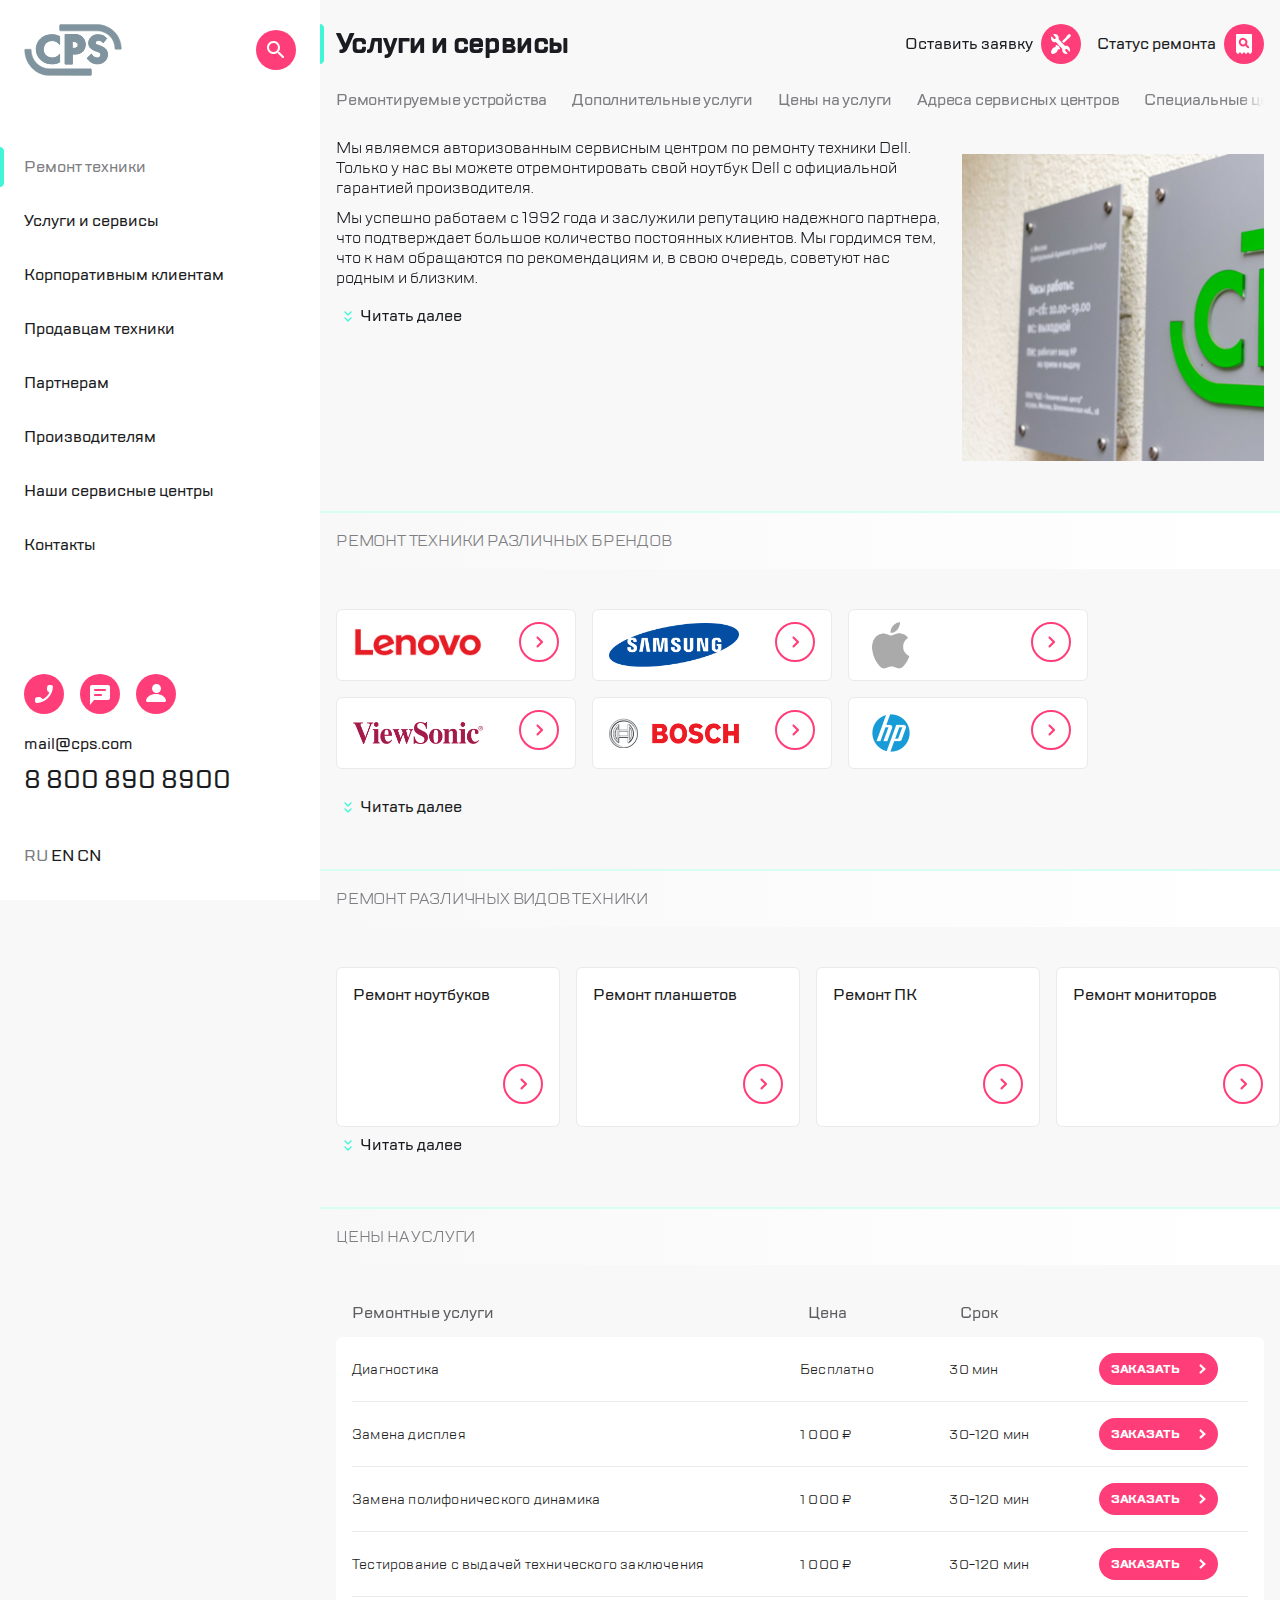
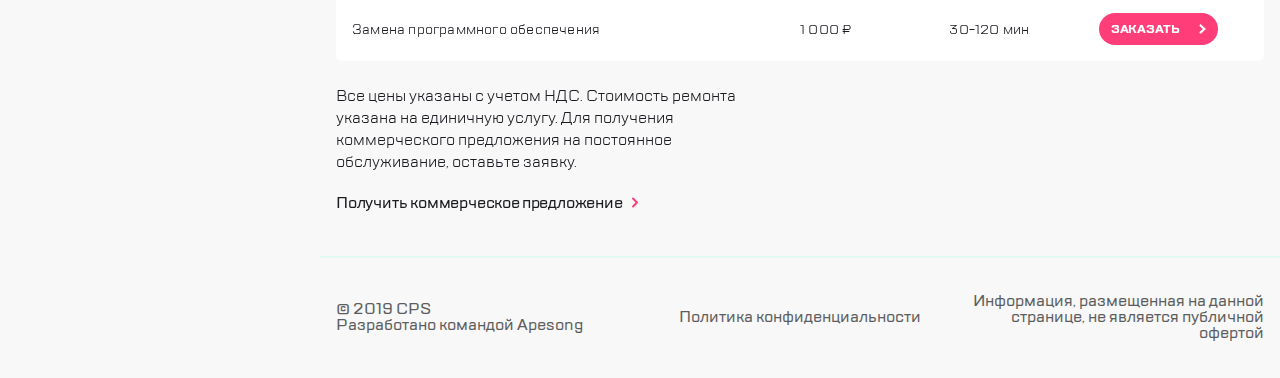
<file: index.html>
<!DOCTYPE html>
<html lang="en">
  <head>
    <meta charset="UTF-8">
    <meta name="viewport" content="width=device-width,user-scalable=no,initial-scale=1,maximum-scale=1,minimum-scale=1">
    <meta http-equiv="X-UA-Compatible" content="ie=edge">

    <link rel="icon" href="./img/icons/CSP.svg">
    <link rel="stylesheet" href="https://cdn.jsdelivr.net/npm/swiper@8/swiper-bundle.min.css">
    <title>CSP</title>
  <link href="style.css" rel="stylesheet"></head>
  <body>
  <aside class="aside-left">
    <div class="aside-left__pop-up">
      <div class="aside-menu">
        <div class="aside-menu__header">
          <div class="aside-menu__header_left">
            <button class="aside-menu__burger button">
              <svg xmlns="http://www.w3.org/2000/svg" width="40" height="40" viewBox="0 0 40 40" fill="none">
                <rect width="40" height="40" rx="20" fill="#FF3E79"/>
                <path fill-rule="evenodd" clip-rule="evenodd" d="M13.7935 12.2571C13.403 11.8666 12.7698 11.8666 12.3793 12.2571L12.2571 12.3793C11.8666 12.7698 11.8666 13.403 12.2571 13.7935L18.4636 20L12.2571 26.2065C11.8666 26.597 11.8666 27.2302 12.2571 27.6207L12.3793 27.7429C12.7698 28.1334 13.403 28.1334 13.7935 27.7429L20 21.5364L26.2065 27.7429C26.597 28.1334 27.2302 28.1334 27.6207 27.7429L27.7429 27.6207C28.1334 27.2302 28.1334 26.597 27.7429 26.2065L21.5364 20L27.7429 13.7935C28.1334 13.403 28.1334 12.7698 27.7429 12.3793L27.6207 12.2571C27.2302 11.8666 26.597 11.8666 26.2065 12.2571L20 18.4636L13.7935 12.2571Z" fill="white"/>
              </svg>
            </button>
            <button class="aside-menu__logo button">
              <svg xmlns="http://www.w3.org/2000/svg" width="98" height="52" viewBox="0 0 98 52">
                <path fill-rule="evenodd" clip-rule="evenodd" d="M36.5703 0.592529C36.018 0.592529 35.5703 1.04024 35.5703 1.59253V5.86748C35.5703 6.41977 36.018 6.86748 36.5703 6.86748H72.8973C83.0242 6.86748 90.9777 14.6641 90.9777 24.757C90.9777 25.0425 91.2092 25.274 91.4948 25.274H96.757C97.0425 25.274 97.274 25.0425 97.274 24.757C97.274 11.2677 86.432 0.592529 72.8973 0.592529H36.5703Z" stroke-width="0.5"/>
                <path fill-rule="evenodd" clip-rule="evenodd" d="M7.10682 25.7122C7.10682 25.4702 6.91059 25.2739 6.66853 25.2739H1.16436C0.922303 25.2739 0.726074 25.4702 0.726074 25.7122C0.726074 39.3616 10.9493 50.6311 24.1687 51.3686L66.5104 51.4064C67.063 51.4069 67.5113 50.959 67.5113 50.4064V45.8267C67.5113 45.2745 67.0635 44.8267 66.5113 44.8267H25.6265C15.3903 44.7984 7.10682 36.283 7.10682 25.7122Z" stroke-width="0.5"/>
                <path fill-rule="evenodd" clip-rule="evenodd" d="M28.1415 39.7924C30.8803 39.7924 33.1616 39.2603 35.4149 38.1655L35.5704 38.0199V30.1855L34.7273 31.2649C33.1049 33.0378 30.9259 34.0137 28.4608 34.0137C23.8692 34.0137 19.2575 31.0459 19.2575 25.3738C19.2575 21.0874 22.4381 16.532 28.2993 16.532C29.4688 16.532 32.313 16.8085 34.7232 19.368L35.5704 20.4117V12.6127L35.4218 12.4653C33.1258 11.3147 30.7843 10.7554 28.1137 10.7554C23.5467 10.7554 19.9821 11.9577 17.1438 14.4289C15.3435 15.9777 12.3408 19.4485 12.3408 25.2923C12.3408 29.6131 13.8793 32.9875 17.1669 35.9144C20.2252 38.5962 23.6163 39.7924 28.1415 39.7924Z"/>
                <path d="M28.1415 39.7924C30.8803 39.7924 33.1616 39.2603 35.4149 38.1655L35.5704 38.0199V30.1855L34.7273 31.2649C33.1049 33.0378 30.9259 34.0137 28.4608 34.0137C23.8692 34.0137 19.2575 31.0459 19.2575 25.3738C19.2575 21.0874 22.4381 16.532 28.2993 16.532C29.4688 16.532 32.313 16.8085 34.7232 19.368L35.5704 20.4117V12.6127L35.4218 12.4653C33.1258 11.3147 30.7843 10.7554 28.1137 10.7554C23.5467 10.7554 19.9821 11.9577 17.1438 14.4289C15.3435 15.9777 12.3408 19.4485 12.3408 25.2923C12.3408 29.6131 13.8793 32.9875 17.1669 35.9144C20.2252 38.5962 23.6163 39.7924 28.1415 39.7924" stroke-width="0.5"/>
                <path fill-rule="evenodd" clip-rule="evenodd" d="M47.9111 17.2888H49.2755C50.5269 17.2888 51.9533 17.3571 53.0328 18.093C53.56 18.4695 54.4445 19.3412 54.4445 20.9246C54.4445 22.0946 53.9274 23.1437 53.0734 23.7984C51.9783 24.5932 50.6768 24.5476 49.6309 24.5476H47.9111V17.2888ZM50.977 29.8179C54.2084 29.8179 56.7377 28.8858 58.4943 27.1298C60.655 24.9735 60.9779 22.0073 60.9779 20.4435C60.9779 18.7703 60.5813 15.5066 57.9212 13.1435C55.7407 11.2328 53.4142 10.7554 50.1324 10.7554H41.3779V39.7924H48.0365V29.8179H50.977Z"/>
                <path d="M47.9111 17.2888V17.0388H47.6611V17.2888H47.9111ZM53.0328 18.093L53.1782 17.8895L53.1736 17.8864L53.0328 18.093ZM53.0734 23.7984L53.2203 24.0007L53.2254 23.9968L53.0734 23.7984ZM47.9111 24.5476H47.6611V24.7976H47.9111V24.5476ZM58.4943 27.1298L58.3177 26.9529L58.3175 26.953L58.4943 27.1298ZM57.9212 13.1435L58.0872 12.9566L58.086 12.9555L57.9212 13.1435ZM41.3779 10.7554V10.5054H41.1279V10.7554H41.3779ZM41.3779 39.7924H41.1279V40.0424H41.3779V39.7924ZM48.0365 39.7924V40.0424H48.2865V39.7924H48.0365ZM48.0365 29.8179V29.5679H47.7865V29.8179H48.0365ZM47.9111 17.5388H49.2755V17.0388H47.9111V17.5388ZM49.2755 17.5388C50.5326 17.5388 51.8839 17.6123 52.892 18.2995L53.1736 17.8864C52.0227 17.1019 50.5212 17.0388 49.2755 17.0388V17.5388ZM52.8875 18.2964C53.3751 18.6447 54.1945 19.4495 54.1945 20.9246H54.6945C54.6945 19.233 53.7448 18.2943 53.1782 17.8895L52.8875 18.2964ZM54.1945 20.9246C54.1945 22.0205 53.7107 22.9948 52.9213 23.5999L53.2254 23.9968C54.1441 23.2926 54.6945 22.1687 54.6945 20.9246H54.1945ZM52.9265 23.596C51.9091 24.3345 50.6971 24.2976 49.6309 24.2976V24.7976C50.6564 24.7976 52.0475 24.8519 53.2202 24.0007L52.9265 23.596ZM49.6309 24.2976H47.9111V24.7976H49.6309V24.2976ZM48.1611 24.5476V17.2888H47.6611V24.5476H48.1611ZM50.977 30.0679C54.2568 30.0679 56.8563 29.1207 58.671 27.3066L58.3175 26.953C56.6191 28.6509 54.1599 29.5679 50.977 29.5679V30.0679ZM58.6709 27.3068C60.9029 25.0793 61.2279 22.0287 61.2279 20.4435H60.7279C60.7279 21.9859 60.407 24.8678 58.3177 26.9529L58.6709 27.3068ZM61.2279 20.4435C61.2279 18.7422 60.8263 15.3898 58.0872 12.9566L57.7552 13.3304C60.3363 15.6233 60.7279 18.7983 60.7279 20.4435H61.2279ZM58.086 12.9555C55.84 10.9874 53.4417 10.5054 50.1324 10.5054V11.0054C53.3867 11.0054 55.6415 11.4782 57.7564 13.3315L58.086 12.9555ZM50.1324 10.5054H41.3779V11.0054H50.1324V10.5054ZM41.1279 10.7554V39.7924H41.6279V10.7554H41.1279ZM41.3779 40.0424H48.0365V39.5424H41.3779V40.0424ZM48.2865 39.7924V29.8179H47.7865V39.7924H48.2865ZM48.0365 30.0679H50.977V29.5679H48.0365V30.0679Z"/>
                <path fill-rule="evenodd" clip-rule="evenodd" d="M80.953 24.4687C79.5053 23.1861 77.4846 22.4425 75.1911 21.6713C73.5569 21.1027 72.6565 20.7894 72.0562 20.2421C71.5824 19.8399 71.3712 19.4033 71.3712 18.8262C71.3712 17.5622 72.2301 16.2113 74.6414 16.2113C76.2801 16.2113 77.6521 16.912 78.7197 18.293L79.1435 18.8414L82.6597 14.3656L82.3392 14.0445C80.1886 11.8924 77.3548 10.7554 74.1439 10.7554C67.6657 10.7554 64.7658 14.9699 64.7658 19.1468C64.7658 21.3882 65.5651 23.196 67.1367 24.5175C68.5437 25.7234 70.2595 26.3991 71.9054 26.9507L72.0914 27.0123C73.553 27.4954 75.0646 27.9954 75.9674 28.8034C76.5955 29.3805 76.8754 30.0076 76.8754 30.8367C76.8754 32.7368 75.379 34.0137 73.152 34.0137C71.3916 34.0137 69.0735 33.1508 67.8471 30.7296L67.5263 30.0953L63.1558 34.1411L63.4135 34.5056C64.8079 36.4801 67.9545 39.7924 73.3594 39.7924C79.3191 39.7924 83.4817 35.9608 83.4817 30.4751C83.4817 27.3374 82.1051 25.4752 80.953 24.4687Z"/>
                <path d="M80.953 24.4687C79.5053 23.1861 77.4846 22.4425 75.1911 21.6713C73.5569 21.1027 72.6565 20.7894 72.0562 20.2421C71.5824 19.8399 71.3712 19.4033 71.3712 18.8262C71.3712 17.5622 72.2301 16.2113 74.6414 16.2113C76.2801 16.2113 77.6521 16.912 78.7197 18.293L79.1435 18.8414L82.6597 14.3656L82.3392 14.0445C80.1886 11.8924 77.3548 10.7554 74.1439 10.7554C67.6657 10.7554 64.7658 14.9699 64.7658 19.1468C64.7658 21.3882 65.5651 23.196 67.1367 24.5175C68.5437 25.7234 70.2595 26.3991 71.9054 26.9507L72.0914 27.0123C73.553 27.4954 75.0646 27.9954 75.9674 28.8034C76.5955 29.3805 76.8754 30.0076 76.8754 30.8367C76.8754 32.7368 75.379 34.0137 73.152 34.0137C71.3916 34.0137 69.0735 33.1508 67.8471 30.7296L67.5263 30.0953L63.1558 34.1411L63.4135 34.5056C64.8079 36.4801 67.9545 39.7924 73.3594 39.7924C79.3191 39.7924 83.4817 35.9608 83.4817 30.4751C83.4817 27.3374 82.1051 25.4752 80.953 24.4687" stroke-width="0.5"/>
              </svg>
            </button>
          </div>
          <button class="aside-menu__search button">
            <svg xmlns="http://www.w3.org/2000/svg" width="40" height="40" viewBox="0 0 40 40">
              <rect width="40" height="40" rx="20" fill="#FF3E79"/>
              <path fill-rule="evenodd" clip-rule="evenodd" d="M23.5006 22.0006H22.7106L22.4306 21.7306C23.6306 20.3306 24.2506 18.4206 23.9106 16.3906C23.4406 13.6106 21.1206 11.3906 18.3206 11.0506C14.0906 10.5306 10.5306 14.0906 11.0506 18.3206C11.3906 21.1206 13.6106 23.4406 16.3906 23.9106C18.4206 24.2506 20.3306 23.6306 21.7306 22.4306L22.0006 22.7106V23.5006L26.2606 27.7506C26.6706 28.1606 27.3306 28.1606 27.7406 27.7506L27.7506 27.7406C28.1606 27.3306 28.1606 26.6706 27.7506 26.2606L23.5006 22.0006ZM17.5006 22.0006C15.0106 22.0006 13.0006 19.9906 13.0006 17.5006C13.0006 15.0106 15.0106 13.0006 17.5006 13.0006C19.9906 13.0006 22.0006 15.0106 22.0006 17.5006C22.0006 19.9906 19.9906 22.0006 17.5006 22.0006Z" fill="white"/>
            </svg>
          </button>
        </div>
        <ul class="aside-menu__nav">
          <li class="aside-menu__item"><svg xmlns="http://www.w3.org/2000/svg" width="4" height="40" viewBox="0 0 4 40" fill="none" class="aside-menu__some__highlight highlight">
            <path fill-rule="evenodd" clip-rule="evenodd" d="M4 4C4 1.79086 2.20914 0 0 0V40C2.20914 40 4 38.2091 4 36V4Z" fill="#41F6D7"/>
          </svg>Ремонт техники</li>
          <li class="aside-menu__item">Услуги и сервисы</li>
          <li class="aside-menu__item">Корпоративным клиентам</li>
          <li class="aside-menu__item">Продавцам техники</li>
          <li class="aside-menu__item">Партнерам</li>
          <li class="aside-menu__item">Производителям</li>
          <li class="aside-menu__item">Наши сервисные центры</li>
          <li class="aside-menu__item">Контакты</li>
        </ul>
      </div>
      <div class="aside-left__footer">
        <div class="contacts aside-left__footer__contacts">
          <button class="chat button">
            <svg xmlns="http://www.w3.org/2000/svg" width="40" height="40" viewBox="0 0 40 40" fill="none">
              <rect width="40" height="40" rx="20" fill="#FF3E79"/>
              <path fill-rule="evenodd" clip-rule="evenodd" d="M12.7602 23.25L15.3002 22.96C15.9102 22.89 16.5102 23.1 16.9402 23.53L18.7802 25.37C21.6102 23.93 23.9302 21.62 25.3702 18.78L23.5202 16.93C23.0902 16.5 22.8802 15.9 22.9502 15.29L23.2402 12.77C23.3602 11.76 24.2102 11 25.2302 11H26.9602C28.0902 11 29.0302 11.94 28.9602 13.07C28.4302 21.61 21.6002 28.43 13.0702 28.96C11.9402 29.03 11.0002 28.09 11.0002 26.96V25.23C10.9902 24.22 11.7502 23.37 12.7602 23.25Z" fill="white"/>
            </svg>
          </button>
          <button class="tell button">
            <svg xmlns="http://www.w3.org/2000/svg" width="40" height="40" viewBox="0 0 40 40" fill="none">
              <rect width="40" height="40" rx="20" fill="#FF3E79"/>
              <path fill-rule="evenodd" clip-rule="evenodd" d="M28 11H12C10.9 11 10.01 11.9 10.01 13L10 31L14 26H28C29.1 26 30 25.1 30 24V13C30 11.9 29.1 11 28 11ZM21 22H15C14.45 22 14 21.55 14 21C14 20.45 14.45 20 15 20H21C21.55 20 22 20.45 22 21C22 21.55 21.55 22 21 22ZM25 17H15C14.45 17 14 16.55 14 16C14 15.45 14.45 15 15 15H25C25.55 15 26 15.45 26 16C26 16.55 25.55 17 25 17Z" fill="white"/>
              <mask id="mask0_0_1880" style="mask-type:luminance" maskUnits="userSpaceOnUse" x="10" y="11" width="20" height="20">
                <path fill-rule="evenodd" clip-rule="evenodd" d="M28 11H12C10.9 11 10.01 11.9 10.01 13L10 31L14 26H28C29.1 26 30 25.1 30 24V13C30 11.9 29.1 11 28 11ZM21 22H15C14.45 22 14 21.55 14 21C14 20.45 14.45 20 15 20H21C21.55 20 22 20.45 22 21C22 21.55 21.55 22 21 22ZM25 17H15C14.45 17 14 16.55 14 16C14 15.45 14.45 15 15 15H25C25.55 15 26 15.45 26 16C26 16.55 25.55 17 25 17Z" fill="white"/>
              </mask>
              <g mask="url(#mask0_0_1880)">
              </g>
            </svg>
          </button>
          <button class="profile button">
            <svg xmlns="http://www.w3.org/2000/svg" width="40" height="40" viewBox="0 0 40 40" fill="none">
              <rect width="40" height="40" rx="20" fill="#FF3E79"/>
              <path d="M20.5 19C22.9853 19 25 16.9853 25 14.5C25 12.0147 22.9853 10 20.5 10C18.0147 10 16 12.0147 16 14.5C16 16.9853 18.0147 19 20.5 19Z" fill="white"/>
              <path d="M10.0166 26.6118C9.88693 27.3412 10.5352 28 11.339 28H28.6604C29.4902 28 30.1125 27.3412 29.9829 26.6118C29.2309 22.4 25.0561 20 19.9997 20C14.9433 20 10.7686 22.4 10.0166 26.6118Z" fill="white"/>
            </svg>
          </button>
        </div>
        <a href="mailto:mail@cps.com">mail@cps.com</a>
        <a href="tel:88008908900" class="aside-left__footer__tel">8 800 890 8900</a>
        <div class="lang">
          <a href="#">RU</a>
          <a href="#">EN</a>
          <a href="#">CN</a>
        </div>
      </div>
    </div>
  </aside>
  <aside class="aside-tell">
    <div class="aside-tell__pop-up">
      <button class="tell-close button">
        <svg xmlns="http://www.w3.org/2000/svg" width="40" height="40" viewBox="0 0 40 40" fill="none">
          <rect width="40" height="40" rx="20" fill="#FF3E79"/>
          <path fill-rule="evenodd" clip-rule="evenodd" d="M13.7935 12.2571C13.403 11.8666 12.7698 11.8666 12.3793 12.2571L12.2571 12.3793C11.8666 12.7698 11.8666 13.403 12.2571 13.7935L18.4636 20L12.2571 26.2065C11.8666 26.597 11.8666 27.2302 12.2571 27.6207L12.3793 27.7429C12.7698 28.1334 13.403 28.1334 13.7935 27.7429L20 21.5364L26.2065 27.7429C26.597 28.1334 27.2302 28.1334 27.6207 27.7429L27.7429 27.6207C28.1334 27.2302 28.1334 26.597 27.7429 26.2065L21.5364 20L27.7429 13.7935C28.1334 13.403 28.1334 12.7698 27.7429 12.3793L27.6207 12.2571C27.2302 11.8666 26.597 11.8666 26.2065 12.2571L20 18.4636L13.7935 12.2571Z" fill="white"/>
        </svg>
      </button>
      <svg xmlns="http://www.w3.org/2000/svg" width="3" height="40" viewBox="0 0 3 40" fill="none" class="aside-tell__highlight highlight">
        <path fill-rule="evenodd" clip-rule="evenodd" d="M3 1.5C3 0.671574 2.32843 0 1.5 0C0.671573 0 0 0.671573 0 1.5V38.5C0 39.3284 0.671573 40 1.5 40C2.32843 40 3 39.3284 3 38.5V1.5Z" fill="#41F6D7"/>
      </svg>
      <h2 class="aside-tell__title">Обратная связь</h2>
      <form action="">
        <p>
        <input type="text" name="name" placeholder="Имя" required>
        </p>
        <p>
        <input type="tel" name="tell" placeholder="Телефон" required>
        </p>
        <p>
        <input type="email" name="mail" placeholder="Электронная почта" required>
        </p>
        <p>
        <textarea name="name" placeholder="Сообщение" required></textarea>
        </p>
        <p class="aside-tell__description">Нажимая “отправить”, вы даете согласие на <span>обработку персональных данных</span> и соглашаетесь с нашей <span>политикой конфиденциальности</span></p>
        <button class="aside-tell__button">
          <span>ОТПРАВИТЬ</span>
          <svg xmlns="http://www.w3.org/2000/svg" width="24" height="24" viewBox="0 0 24 24" fill="none">
            <rect width="24" height="24" rx="12" fill="#FF3E79"></rect>
            <path fill-rule="evenodd" clip-rule="evenodd" d="M12.8 11.9999L9.79155 9.229C9.3641 8.83529 9.36112 8.16138 9.78509 7.76392L9.92029 7.63716C10.3032 7.27818 10.8985 7.27633 11.2836 7.63294L15.9381 11.9426C15.9715 11.9735 15.9715 12.0263 15.9381 12.0572L11.3467 16.3085C10.9261 16.698 10.2758 16.696 9.85755 16.3039C9.39446 15.8697 9.39771 15.1336 9.86462 14.7036L12.8 11.9999Z" fill="white"></path>
          </svg>
        </button>
      </form>
    </div>
  </aside>

  <aside class="aside-chat">
    <div class="aside-chat__pop-up">
      <button class="chat-close button">
        <svg xmlns="http://www.w3.org/2000/svg" width="40" height="40" viewBox="0 0 40 40" fill="none">
          <rect width="40" height="40" rx="20" fill="#FF3E79"/>
          <path fill-rule="evenodd" clip-rule="evenodd" d="M13.7935 12.2571C13.403 11.8666 12.7698 11.8666 12.3793 12.2571L12.2571 12.3793C11.8666 12.7698 11.8666 13.403 12.2571 13.7935L18.4636 20L12.2571 26.2065C11.8666 26.597 11.8666 27.2302 12.2571 27.6207L12.3793 27.7429C12.7698 28.1334 13.403 28.1334 13.7935 27.7429L20 21.5364L26.2065 27.7429C26.597 28.1334 27.2302 28.1334 27.6207 27.7429L27.7429 27.6207C28.1334 27.2302 28.1334 26.597 27.7429 26.2065L21.5364 20L27.7429 13.7935C28.1334 13.403 28.1334 12.7698 27.7429 12.3793L27.6207 12.2571C27.2302 11.8666 26.597 11.8666 26.2065 12.2571L20 18.4636L13.7935 12.2571Z" fill="white"/>
        </svg>
      </button>
      <svg xmlns="http://www.w3.org/2000/svg" width="3" height="40" viewBox="0 0 3 40" fill="none" class="aside-chat__highlight highlight">
        <path fill-rule="evenodd" clip-rule="evenodd" d="M3 1.5C3 0.671574 2.32843 0 1.5 0C0.671573 0 0 0.671573 0 1.5V38.5C0 39.3284 0.671573 40 1.5 40C2.32843 40 3 39.3284 3 38.5V1.5Z" fill="#41F6D7"/>
      </svg>
      <h2 class="aside-chat__title">Заказать звонок</h2>
      <form action="">
        <p>
        <input type="tel" name="tell" id="tell" placeholder="Телефон" required>
        </p>
        <p class="aside-chat__description">Нажимая “отправить”, вы даете согласие на <span>обработку персональных данных</span> и соглашаетесь с нашей <span>политикой конфиденциальности</span></p>
        <button class="aside-chat__button">
          <span>ОТПРАВИТЬ</span>
          <svg xmlns="http://www.w3.org/2000/svg" width="24" height="24" viewBox="0 0 24 24" fill="none">
            <rect width="24" height="24" rx="12" fill="#FF3E79"></rect>
            <path fill-rule="evenodd" clip-rule="evenodd" d="M12.8 11.9999L9.79155 9.229C9.3641 8.83529 9.36112 8.16138 9.78509 7.76392L9.92029 7.63716C10.3032 7.27818 10.8985 7.27633 11.2836 7.63294L15.9381 11.9426C15.9715 11.9735 15.9715 12.0263 15.9381 12.0572L11.3467 16.3085C10.9261 16.698 10.2758 16.696 9.85755 16.3039C9.39446 15.8697 9.39771 15.1336 9.86462 14.7036L12.8 11.9999Z" fill="white"></path>
          </svg>
        </button>
      </form>
    </div>
  </aside>

  <header>
    <div class="header">
      <div class="header__left">
        <button class="header__burger button">
          <svg xmlns="http://www.w3.org/2000/svg" width="40" height="40" viewBox="0 0 40 40" fill="none">
            <rect width="40" height="40" rx="20" fill="#FF3E79"/>
            <path fill-rule="evenodd" clip-rule="evenodd" d="M11 13C11 12.4477 11.4477 12 12 12H28C28.5523 12 29 12.4477 29 13C29 13.5523 28.5523 14 28 14H12C11.4477 14 11 13.5523 11 13ZM11 20C11 19.4477 11.4477 19 12 19H20C20.5523 19 21 19.4477 21 20C21 20.5523 20.5523 21 20 21H12C11.4477 21 11 20.5523 11 20ZM12 26C11.4477 26 11 26.4477 11 27C11 27.5523 11.4477 28 12 28H24C24.5523 28 25 27.5523 25 27C25 26.4477 24.5523 26 24 26H12Z" fill="white"/>
          </svg>
        </button>
        <button class="header__logo button">
          <svg xmlns="http://www.w3.org/2000/svg" width="98" height="52" viewBox="0 0 98 52" fill="none">
            <path fill-rule="evenodd" clip-rule="evenodd" d="M36.5703 0.592529C36.018 0.592529 35.5703 1.04024 35.5703 1.59253V5.86748C35.5703 6.41977 36.018 6.86748 36.5703 6.86748H72.8973C83.0242 6.86748 90.9777 14.6641 90.9777 24.757C90.9777 25.0425 91.2092 25.274 91.4948 25.274H96.757C97.0425 25.274 97.274 25.0425 97.274 24.757C97.274 11.2677 86.432 0.592529 72.8973 0.592529H36.5703Z" fill="#6B7B84" stroke="#80949F" stroke-width="0.5"/>
            <path fill-rule="evenodd" clip-rule="evenodd" d="M7.10682 25.7122C7.10682 25.4702 6.91059 25.2739 6.66853 25.2739H1.16436C0.922303 25.2739 0.726074 25.4702 0.726074 25.7122C0.726074 39.3616 10.9493 50.6311 24.1687 51.3686L66.5104 51.4064C67.063 51.4069 67.5113 50.959 67.5113 50.4064V45.8267C67.5113 45.2745 67.0635 44.8267 66.5113 44.8267H25.6265C15.3903 44.7984 7.10682 36.283 7.10682 25.7122Z" fill="#6B7B84" stroke="#80949F" stroke-width="0.5"/>
            <path fill-rule="evenodd" clip-rule="evenodd" d="M28.1415 39.7924C30.8803 39.7924 33.1616 39.2603 35.4149 38.1655L35.5704 38.0199V30.1855L34.7273 31.2649C33.1049 33.0378 30.9259 34.0137 28.4608 34.0137C23.8692 34.0137 19.2575 31.0459 19.2575 25.3738C19.2575 21.0874 22.4381 16.532 28.2993 16.532C29.4688 16.532 32.313 16.8085 34.7232 19.368L35.5704 20.4117V12.6127L35.4218 12.4653C33.1258 11.3147 30.7843 10.7554 28.1137 10.7554C23.5467 10.7554 19.9821 11.9577 17.1438 14.4289C15.3435 15.9777 12.3408 19.4485 12.3408 25.2923C12.3408 29.6131 13.8793 32.9875 17.1669 35.9144C20.2252 38.5962 23.6163 39.7924 28.1415 39.7924Z" fill="#6B7B84"/>
            <path d="M28.1415 39.7924C30.8803 39.7924 33.1616 39.2603 35.4149 38.1655L35.5704 38.0199V30.1855L34.7273 31.2649C33.1049 33.0378 30.9259 34.0137 28.4608 34.0137C23.8692 34.0137 19.2575 31.0459 19.2575 25.3738C19.2575 21.0874 22.4381 16.532 28.2993 16.532C29.4688 16.532 32.313 16.8085 34.7232 19.368L35.5704 20.4117V12.6127L35.4218 12.4653C33.1258 11.3147 30.7843 10.7554 28.1137 10.7554C23.5467 10.7554 19.9821 11.9577 17.1438 14.4289C15.3435 15.9777 12.3408 19.4485 12.3408 25.2923C12.3408 29.6131 13.8793 32.9875 17.1669 35.9144C20.2252 38.5962 23.6163 39.7924 28.1415 39.7924" stroke="#80949F" stroke-width="0.5"/>
            <path fill-rule="evenodd" clip-rule="evenodd" d="M47.9111 17.2888H49.2755C50.5269 17.2888 51.9533 17.3571 53.0328 18.093C53.56 18.4695 54.4445 19.3412 54.4445 20.9246C54.4445 22.0946 53.9274 23.1437 53.0734 23.7984C51.9783 24.5932 50.6768 24.5476 49.6309 24.5476H47.9111V17.2888ZM50.977 29.8179C54.2084 29.8179 56.7377 28.8858 58.4943 27.1298C60.655 24.9735 60.9779 22.0073 60.9779 20.4435C60.9779 18.7703 60.5813 15.5066 57.9212 13.1435C55.7407 11.2328 53.4142 10.7554 50.1324 10.7554H41.3779V39.7924H48.0365V29.8179H50.977Z" fill="#6B7B84"/>
            <path d="M47.9111 17.2888V17.0388H47.6611V17.2888H47.9111ZM53.0328 18.093L53.1782 17.8895L53.1736 17.8864L53.0328 18.093ZM53.0734 23.7984L53.2203 24.0007L53.2254 23.9968L53.0734 23.7984ZM47.9111 24.5476H47.6611V24.7976H47.9111V24.5476ZM58.4943 27.1298L58.3177 26.9529L58.3175 26.953L58.4943 27.1298ZM57.9212 13.1435L58.0872 12.9566L58.086 12.9555L57.9212 13.1435ZM41.3779 10.7554V10.5054H41.1279V10.7554H41.3779ZM41.3779 39.7924H41.1279V40.0424H41.3779V39.7924ZM48.0365 39.7924V40.0424H48.2865V39.7924H48.0365ZM48.0365 29.8179V29.5679H47.7865V29.8179H48.0365ZM47.9111 17.5388H49.2755V17.0388H47.9111V17.5388ZM49.2755 17.5388C50.5326 17.5388 51.8839 17.6123 52.892 18.2995L53.1736 17.8864C52.0227 17.1019 50.5212 17.0388 49.2755 17.0388V17.5388ZM52.8875 18.2964C53.3751 18.6447 54.1945 19.4495 54.1945 20.9246H54.6945C54.6945 19.233 53.7448 18.2943 53.1782 17.8895L52.8875 18.2964ZM54.1945 20.9246C54.1945 22.0205 53.7107 22.9948 52.9213 23.5999L53.2254 23.9968C54.1441 23.2926 54.6945 22.1687 54.6945 20.9246H54.1945ZM52.9265 23.596C51.9091 24.3345 50.6971 24.2976 49.6309 24.2976V24.7976C50.6564 24.7976 52.0475 24.8519 53.2202 24.0007L52.9265 23.596ZM49.6309 24.2976H47.9111V24.7976H49.6309V24.2976ZM48.1611 24.5476V17.2888H47.6611V24.5476H48.1611ZM50.977 30.0679C54.2568 30.0679 56.8563 29.1207 58.671 27.3066L58.3175 26.953C56.6191 28.6509 54.1599 29.5679 50.977 29.5679V30.0679ZM58.6709 27.3068C60.9029 25.0793 61.2279 22.0287 61.2279 20.4435H60.7279C60.7279 21.9859 60.407 24.8678 58.3177 26.9529L58.6709 27.3068ZM61.2279 20.4435C61.2279 18.7422 60.8263 15.3898 58.0872 12.9566L57.7552 13.3304C60.3363 15.6233 60.7279 18.7983 60.7279 20.4435H61.2279ZM58.086 12.9555C55.84 10.9874 53.4417 10.5054 50.1324 10.5054V11.0054C53.3867 11.0054 55.6415 11.4782 57.7564 13.3315L58.086 12.9555ZM50.1324 10.5054H41.3779V11.0054H50.1324V10.5054ZM41.1279 10.7554V39.7924H41.6279V10.7554H41.1279ZM41.3779 40.0424H48.0365V39.5424H41.3779V40.0424ZM48.2865 39.7924V29.8179H47.7865V39.7924H48.2865ZM48.0365 30.0679H50.977V29.5679H48.0365V30.0679Z" fill="#80949F"/>
            <path fill-rule="evenodd" clip-rule="evenodd" d="M80.953 24.4687C79.5053 23.1861 77.4846 22.4425 75.1911 21.6713C73.5569 21.1027 72.6565 20.7894 72.0562 20.2421C71.5824 19.8399 71.3712 19.4033 71.3712 18.8262C71.3712 17.5622 72.2301 16.2113 74.6414 16.2113C76.2801 16.2113 77.6521 16.912 78.7197 18.293L79.1435 18.8414L82.6597 14.3656L82.3392 14.0445C80.1886 11.8924 77.3548 10.7554 74.1439 10.7554C67.6657 10.7554 64.7658 14.9699 64.7658 19.1468C64.7658 21.3882 65.5651 23.196 67.1367 24.5175C68.5437 25.7234 70.2595 26.3991 71.9054 26.9507L72.0914 27.0123C73.553 27.4954 75.0646 27.9954 75.9674 28.8034C76.5955 29.3805 76.8754 30.0076 76.8754 30.8367C76.8754 32.7368 75.379 34.0137 73.152 34.0137C71.3916 34.0137 69.0735 33.1508 67.8471 30.7296L67.5263 30.0953L63.1558 34.1411L63.4135 34.5056C64.8079 36.4801 67.9545 39.7924 73.3594 39.7924C79.3191 39.7924 83.4817 35.9608 83.4817 30.4751C83.4817 27.3374 82.1051 25.4752 80.953 24.4687Z" fill="#6B7B84"/>
            <path d="M80.953 24.4687C79.5053 23.1861 77.4846 22.4425 75.1911 21.6713C73.5569 21.1027 72.6565 20.7894 72.0562 20.2421C71.5824 19.8399 71.3712 19.4033 71.3712 18.8262C71.3712 17.5622 72.2301 16.2113 74.6414 16.2113C76.2801 16.2113 77.6521 16.912 78.7197 18.293L79.1435 18.8414L82.6597 14.3656L82.3392 14.0445C80.1886 11.8924 77.3548 10.7554 74.1439 10.7554C67.6657 10.7554 64.7658 14.9699 64.7658 19.1468C64.7658 21.3882 65.5651 23.196 67.1367 24.5175C68.5437 25.7234 70.2595 26.3991 71.9054 26.9507L72.0914 27.0123C73.553 27.4954 75.0646 27.9954 75.9674 28.8034C76.5955 29.3805 76.8754 30.0076 76.8754 30.8367C76.8754 32.7368 75.379 34.0137 73.152 34.0137C71.3916 34.0137 69.0735 33.1508 67.8471 30.7296L67.5263 30.0953L63.1558 34.1411L63.4135 34.5056C64.8079 36.4801 67.9545 39.7924 73.3594 39.7924C79.3191 39.7924 83.4817 35.9608 83.4817 30.4751C83.4817 27.3374 82.1051 25.4752 80.953 24.4687" stroke="#80949F" stroke-width="0.5"/>
          </svg>
        </button>
        <div class="header__vertical-line header__vertical-line_left"></div>
      </div>

      <div class="header__right">
        <div class="header__middle contacts">
          <button class="chat button">
            <svg xmlns="http://www.w3.org/2000/svg" width="40" height="40" viewBox="0 0 40 40" fill="none">
              <rect width="40" height="40" rx="20" fill="#FF3E79"/>
              <path fill-rule="evenodd" clip-rule="evenodd" d="M12.7602 23.25L15.3002 22.96C15.9102 22.89 16.5102 23.1 16.9402 23.53L18.7802 25.37C21.6102 23.93 23.9302 21.62 25.3702 18.78L23.5202 16.93C23.0902 16.5 22.8802 15.9 22.9502 15.29L23.2402 12.77C23.3602 11.76 24.2102 11 25.2302 11H26.9602C28.0902 11 29.0302 11.94 28.9602 13.07C28.4302 21.61 21.6002 28.43 13.0702 28.96C11.9402 29.03 11.0002 28.09 11.0002 26.96V25.23C10.9902 24.22 11.7502 23.37 12.7602 23.25Z" fill="white"/>
            </svg>
          </button>
          <button class="tell button">
            <svg xmlns="http://www.w3.org/2000/svg" width="40" height="40" viewBox="0 0 40 40" fill="none">
              <rect width="40" height="40" rx="20" fill="#FF3E79"/>
              <path fill-rule="evenodd" clip-rule="evenodd" d="M28 11H12C10.9 11 10.01 11.9 10.01 13L10 31L14 26H28C29.1 26 30 25.1 30 24V13C30 11.9 29.1 11 28 11ZM21 22H15C14.45 22 14 21.55 14 21C14 20.45 14.45 20 15 20H21C21.55 20 22 20.45 22 21C22 21.55 21.55 22 21 22ZM25 17H15C14.45 17 14 16.55 14 16C14 15.45 14.45 15 15 15H25C25.55 15 26 15.45 26 16C26 16.55 25.55 17 25 17Z" fill="white"/>
              <mask id="mask0_0_1880" style="mask-type:luminance" maskUnits="userSpaceOnUse" x="10" y="11" width="20" height="20">
                <path fill-rule="evenodd" clip-rule="evenodd" d="M28 11H12C10.9 11 10.01 11.9 10.01 13L10 31L14 26H28C29.1 26 30 25.1 30 24V13C30 11.9 29.1 11 28 11ZM21 22H15C14.45 22 14 21.55 14 21C14 20.45 14.45 20 15 20H21C21.55 20 22 20.45 22 21C22 21.55 21.55 22 21 22ZM25 17H15C14.45 17 14 16.55 14 16C14 15.45 14.45 15 15 15H25C25.55 15 26 15.45 26 16C26 16.55 25.55 17 25 17Z" fill="white"/>
              </mask>
              <g mask="url(#mask0_0_1880)">
              </g>
            </svg>
          </button>
          <button class="profile button">
            <svg xmlns="http://www.w3.org/2000/svg" width="40" height="40" viewBox="0 0 40 40" fill="none">
              <rect width="40" height="40" rx="20" fill="#FF3E79"/>
              <path d="M20.5 19C22.9853 19 25 16.9853 25 14.5C25 12.0147 22.9853 10 20.5 10C18.0147 10 16 12.0147 16 14.5C16 16.9853 18.0147 19 20.5 19Z" fill="white"/>
              <path d="M10.0166 26.6118C9.88693 27.3412 10.5352 28 11.339 28H28.6604C29.4902 28 30.1125 27.3412 29.9829 26.6118C29.2309 22.4 25.0561 20 19.9997 20C14.9433 20 10.7686 22.4 10.0166 26.6118Z" fill="white"/>
            </svg>
          </button>
          <div class="header__vertical-line header__vertical-line_right"></div>
        </div>
        <button class="settings button">
          <svg xmlns="http://www.w3.org/2000/svg" width="40" height="40" viewBox="0 0 40 40" fill="none">
            <rect width="40" height="40" rx="20" fill="#FF3E79"/>
            <path d="M18.2581 23.4583L18.6668 23.0494L16.95 21.3322L16.5412 21.7411L16.3368 21.5367C16.0098 21.1687 15.6828 20.9643 15.3558 21.0052C15.1105 21.0052 14.9061 21.1687 14.7426 21.414C14.4973 21.8229 14.62 22.2726 14.6608 22.5588C14.6608 22.6406 14.7017 22.6815 14.7017 22.7632C14.7017 22.8859 14.7017 23.0494 14.4156 23.0903C14.0068 23.213 13.4754 23.3356 12.944 23.6218C12.2082 24.0307 11.7176 24.3987 11.4315 24.7666C9.91902 26.7291 10.0008 28.4055 10.0008 28.4872C10.0008 28.6099 10.0417 28.6917 10.1234 28.7325L11.2271 29.8773C11.3089 29.9591 11.3906 30 11.4724 30C11.4724 30 11.5133 30 11.595 30C12.0038 30 13.4754 29.9182 15.1922 28.569C15.5601 28.2828 15.928 27.7922 16.3368 27.0562C16.623 26.5656 16.7865 26.0341 16.8682 25.5844C16.95 25.2982 17.0726 25.2982 17.1953 25.2982C17.2361 25.2982 17.3179 25.339 17.3996 25.339C17.5631 25.3799 17.7267 25.4208 17.931 25.4208C18.1354 25.4208 18.3398 25.3799 18.5442 25.2573C18.7895 25.0937 18.953 24.8893 18.9939 24.644C19.0347 24.3169 18.8712 23.9898 18.5033 23.7036L18.2581 23.4583Z" fill="white"/>
            <path d="M26.884 14.8784L28.0188 14.326C28.0609 14.2835 28.1449 14.241 28.1869 14.1986L29.9101 11.8616C30.0362 11.6916 30.0362 11.4367 29.8681 11.3092L28.6913 10.1195C28.5652 9.99199 28.313 9.9495 28.1449 10.077L25.8333 11.8191C25.7913 11.8616 25.7493 11.9041 25.7072 11.989L25.1609 13.1363L21 17.2154L22.7652 19L26.884 14.8784Z" fill="white"/>
            <path d="M27.8527 23.0448C26.8636 22.0036 25.4393 21.6288 24.0941 22.0036L17.6453 15.1733C17.7244 14.7985 17.764 14.4653 17.764 14.0905C17.764 13.0493 17.3683 12.0081 16.6166 11.2167C15.588 10.0923 14.045 9.71742 12.6207 10.2172C12.5416 10.2588 12.4229 10.3838 12.3833 10.5504C12.3833 10.6753 12.4229 10.8003 12.502 10.9252L14.4406 12.966C14.8758 13.4241 14.8758 14.2154 14.4406 14.6735C14.0054 15.1317 13.2537 15.1317 12.8185 14.6735L10.8799 12.6328C10.7612 12.5495 10.6425 12.5078 10.4843 12.5495C10.3656 12.5495 10.2469 12.6744 10.2073 12.7994C9.73256 14.2571 10.0886 15.8813 11.1173 16.9642C11.8294 17.7555 12.8581 18.172 13.8867 18.172C14.2032 18.172 14.5593 18.1303 14.8758 18.047L21.3642 24.8773C21.0082 26.2933 21.4038 27.7927 22.3533 28.8339C23.105 29.6252 24.0546 30 25.0832 30C25.5184 30 25.914 29.9167 26.3492 29.7918C26.4679 29.7501 26.5866 29.6252 26.6262 29.5002C26.6658 29.3753 26.6262 29.2087 26.5075 29.1254L24.5689 27.0846C24.3711 26.8764 24.2128 26.5432 24.2128 26.21C24.2128 25.8768 24.3315 25.5853 24.5689 25.3354C24.8063 25.0855 25.0832 24.9606 25.3997 24.9606C25.7162 24.9606 25.9932 25.0855 26.2306 25.3354L28.1692 27.3762C28.2879 27.4595 28.4065 27.5011 28.5252 27.5011C28.6439 27.4595 28.7626 27.3762 28.8022 27.2512C28.9209 26.8348 29 26.3766 29 25.9185C29 24.8356 28.6044 23.7944 27.8527 23.0448Z" fill="white"/>
          </svg>
        </button>
        <button class="search button">
          <svg xmlns="http://www.w3.org/2000/svg" width="40" height="40" viewBox="0 0 40 40" fill="none">
            <rect width="40" height="40" rx="20" fill="#FF3E79"/>
            <path fill-rule="evenodd" clip-rule="evenodd" d="M12 11C12 10.4477 12.4477 10 13 10H27C27.5523 10 28 10.4477 28 11V28.5C27.1716 28.5 26.5 29.1715 26.5 29.9999H25.5C25.5 29.1715 24.8284 28.5 24 28.5C23.1716 28.5 22.5 29.1715 22.5 29.9999H21.5C21.5 29.1715 20.8284 28.5 20 28.5C19.1716 28.5 18.5 29.1715 18.5 29.9999H17.5C17.5 29.1715 16.8284 28.5 16 28.5C15.1716 28.5 14.5 29.1715 14.5 29.9999H13.5C13.5 29.1715 12.8284 28.5 12 28.5V11ZM21.4163 21.7884C20.5536 22.3443 19.4703 22.5936 18.3296 22.3827C16.5274 22.0472 15.0895 20.5326 14.8595 18.7114C14.4952 15.8261 16.9492 13.4201 19.8538 13.8802C21.656 14.1677 23.1034 15.6439 23.4006 17.4365C23.5828 18.5484 23.3239 19.5741 22.7871 20.4272L24.896 22.5265C25.2699 22.9003 25.2699 23.5138 24.896 23.8876C24.5126 24.2711 23.8991 24.2711 23.5252 23.8972L21.4163 21.7884ZM16.7058 18.0588C16.7058 16.7599 17.7599 15.7058 19.0588 15.7058C20.3576 15.7058 21.4117 16.7599 21.4117 18.0588C21.4117 19.3576 20.3576 20.4117 19.0588 20.4117C17.7599 20.4117 16.7058 19.3576 16.7058 18.0588Z" fill="white"/>
          </svg>
        </button>
      </div>
    </div>
  </header>

  <main>
    <section class="banner">
      <div class="header__visible">
        <div class="title">
          <svg xmlns="http://www.w3.org/2000/svg" width="4" height="40" viewBox="0 0 4 40" fill="none" class="title__highlight highlight">
            <path fill-rule="evenodd" clip-rule="evenodd" d="M4 4C4 1.79086 2.20914 0 0 0V40C2.20914 40 4 38.2091 4 36V4Z" fill="#41F6D7"/>
          </svg>
          <h1>Услуги и сервисы</h1>
        </div>
        <div class="header__right header__right_visible">
          <button class="settings header__settings button">
            <span>Оставить заявку</span>
            <svg xmlns="http://www.w3.org/2000/svg" width="40" height="40" viewBox="0 0 40 40" fill="none">
              <rect width="40" height="40" rx="20" fill="#FF3E79"/>
              <path d="M18.2581 23.4583L18.6668 23.0494L16.95 21.3322L16.5412 21.7411L16.3368 21.5367C16.0098 21.1687 15.6828 20.9643 15.3558 21.0052C15.1105 21.0052 14.9061 21.1687 14.7426 21.414C14.4973 21.8229 14.62 22.2726 14.6608 22.5588C14.6608 22.6406 14.7017 22.6815 14.7017 22.7632C14.7017 22.8859 14.7017 23.0494 14.4156 23.0903C14.0068 23.213 13.4754 23.3356 12.944 23.6218C12.2082 24.0307 11.7176 24.3987 11.4315 24.7666C9.91902 26.7291 10.0008 28.4055 10.0008 28.4872C10.0008 28.6099 10.0417 28.6917 10.1234 28.7325L11.2271 29.8773C11.3089 29.9591 11.3906 30 11.4724 30C11.4724 30 11.5133 30 11.595 30C12.0038 30 13.4754 29.9182 15.1922 28.569C15.5601 28.2828 15.928 27.7922 16.3368 27.0562C16.623 26.5656 16.7865 26.0341 16.8682 25.5844C16.95 25.2982 17.0726 25.2982 17.1953 25.2982C17.2361 25.2982 17.3179 25.339 17.3996 25.339C17.5631 25.3799 17.7267 25.4208 17.931 25.4208C18.1354 25.4208 18.3398 25.3799 18.5442 25.2573C18.7895 25.0937 18.953 24.8893 18.9939 24.644C19.0347 24.3169 18.8712 23.9898 18.5033 23.7036L18.2581 23.4583Z" fill="white"/>
              <path d="M26.884 14.8784L28.0188 14.326C28.0609 14.2835 28.1449 14.241 28.1869 14.1986L29.9101 11.8616C30.0362 11.6916 30.0362 11.4367 29.8681 11.3092L28.6913 10.1195C28.5652 9.99199 28.313 9.9495 28.1449 10.077L25.8333 11.8191C25.7913 11.8616 25.7493 11.9041 25.7072 11.989L25.1609 13.1363L21 17.2154L22.7652 19L26.884 14.8784Z" fill="white"/>
              <path d="M27.8527 23.0448C26.8636 22.0036 25.4393 21.6288 24.0941 22.0036L17.6453 15.1733C17.7244 14.7985 17.764 14.4653 17.764 14.0905C17.764 13.0493 17.3683 12.0081 16.6166 11.2167C15.588 10.0923 14.045 9.71742 12.6207 10.2172C12.5416 10.2588 12.4229 10.3838 12.3833 10.5504C12.3833 10.6753 12.4229 10.8003 12.502 10.9252L14.4406 12.966C14.8758 13.4241 14.8758 14.2154 14.4406 14.6735C14.0054 15.1317 13.2537 15.1317 12.8185 14.6735L10.8799 12.6328C10.7612 12.5495 10.6425 12.5078 10.4843 12.5495C10.3656 12.5495 10.2469 12.6744 10.2073 12.7994C9.73256 14.2571 10.0886 15.8813 11.1173 16.9642C11.8294 17.7555 12.8581 18.172 13.8867 18.172C14.2032 18.172 14.5593 18.1303 14.8758 18.047L21.3642 24.8773C21.0082 26.2933 21.4038 27.7927 22.3533 28.8339C23.105 29.6252 24.0546 30 25.0832 30C25.5184 30 25.914 29.9167 26.3492 29.7918C26.4679 29.7501 26.5866 29.6252 26.6262 29.5002C26.6658 29.3753 26.6262 29.2087 26.5075 29.1254L24.5689 27.0846C24.3711 26.8764 24.2128 26.5432 24.2128 26.21C24.2128 25.8768 24.3315 25.5853 24.5689 25.3354C24.8063 25.0855 25.0832 24.9606 25.3997 24.9606C25.7162 24.9606 25.9932 25.0855 26.2306 25.3354L28.1692 27.3762C28.2879 27.4595 28.4065 27.5011 28.5252 27.5011C28.6439 27.4595 28.7626 27.3762 28.8022 27.2512C28.9209 26.8348 29 26.3766 29 25.9185C29 24.8356 28.6044 23.7944 27.8527 23.0448Z" fill="white"/>
            </svg>
          </button>
          <button class="search button">
            <span>Статус ремонта</span>
            <svg xmlns="http://www.w3.org/2000/svg" width="40" height="40" viewBox="0 0 40 40" fill="none">
              <rect width="40" height="40" rx="20" fill="#FF3E79"/>
              <path fill-rule="evenodd" clip-rule="evenodd" d="M12 11C12 10.4477 12.4477 10 13 10H27C27.5523 10 28 10.4477 28 11V28.5C27.1716 28.5 26.5 29.1715 26.5 29.9999H25.5C25.5 29.1715 24.8284 28.5 24 28.5C23.1716 28.5 22.5 29.1715 22.5 29.9999H21.5C21.5 29.1715 20.8284 28.5 20 28.5C19.1716 28.5 18.5 29.1715 18.5 29.9999H17.5C17.5 29.1715 16.8284 28.5 16 28.5C15.1716 28.5 14.5 29.1715 14.5 29.9999H13.5C13.5 29.1715 12.8284 28.5 12 28.5V11ZM21.4163 21.7884C20.5536 22.3443 19.4703 22.5936 18.3296 22.3827C16.5274 22.0472 15.0895 20.5326 14.8595 18.7114C14.4952 15.8261 16.9492 13.4201 19.8538 13.8802C21.656 14.1677 23.1034 15.6439 23.4006 17.4365C23.5828 18.5484 23.3239 19.5741 22.7871 20.4272L24.896 22.5265C25.2699 22.9003 25.2699 23.5138 24.896 23.8876C24.5126 24.2711 23.8991 24.2711 23.5252 23.8972L21.4163 21.7884ZM16.7058 18.0588C16.7058 16.7599 17.7599 15.7058 19.0588 15.7058C20.3576 15.7058 21.4117 16.7599 21.4117 18.0588C21.4117 19.3576 20.3576 20.4117 19.0588 20.4117C17.7599 20.4117 16.7058 19.3576 16.7058 18.0588Z" fill="white"/>
            </svg>
          </button>
        </div>
      </div>

      <nav class="menu-wrapper">
        <div class="menu-wrapper__fade-right fade"></div>
        <ul class="menu">
          <li class="menu__item">
            <a href="#">Ремонтируемые&nbsp;устройства</a>
          </li>
          <li class="menu__item">
            <a href="#">Дополнительные&nbsp;услуги</a>
          </li>
          <li class="menu__item">
            <a href="#">Цены&nbsp;на&nbsp;услуги</a>
          </li>
          <li class="menu__item">
            <a href="#">Адреса&nbsp;сервисных&nbsp;центров</a>
          </li>
          <li class="menu__item">
            <a href="#">Специальные&nbsp;цены</a>
          </li>
          <li class="menu__item">
            <a href="#">Отзывы</a>
          </li>
        </ul>
      </nav>

      <div class="description">
        <div class="description__container">
          <div class="description__text">
            <p>Мы являемся авторизованным сервисным центром по ремонту техники Dell. Только у нас вы можете отремонтировать свой ноутбук Dell с официальной гарантией производителя.</p>
            <span class="description__other-text">Мы успешно работаем с 1992 года и заслужили репутацию надежного партнера, что подтверждает большое количество постоянных клиентов. Мы гордимся тем, что к нам обращаются по рекомендациям и, в свою очередь, советуют нас родным и близким.</span>
          </div>
          <button class="read-more description__read-more button"><img src="./img/icons/arrow.svg" alt="Стрелка, указывающая направление отрытия текста"><span>Читать далее</span></button>
        </div>
        <div class="description__img"></div>
      </div>

    </section>

    <section class="brands">
      <h2 class="section-title">Ремонт техники различных брендов</h2>
      <div class="fade brands__fade"></div>
      <div class="companies-wrapper swiper swiper-companies">
        <div class="swiper-wrapper companies">

          <div class="swiper-slide companies__item company">
            <img src="./img/logo/Lenovo.png" alt="Logo Lenovo">
            <button class="open">
              <svg xmlns="http://www.w3.org/2000/svg" width="40" height="40" viewBox="0 0 40 40" fill="none">
                <rect x="1" y="1" width="38" height="38" rx="19" stroke="#FF3E79" stroke-width="2"/>
                <path fill-rule="evenodd" clip-rule="evenodd" d="M21.5 20L17.7071 16.2071C17.3166 15.8166 17.3166 15.1834 17.7071 14.7929L17.7929 14.7071C18.1834 14.3166 18.8166 14.3166 19.2071 14.7071L23.7929 19.2929C24.1834 19.6834 24.1834 20.3166 23.7929 20.7071L19.2071 25.2929C18.8166 25.6834 18.1834 25.6834 17.7929 25.2929L17.7071 25.2071C17.3166 24.8166 17.3166 24.1834 17.7071 23.7929L21.5 20Z" fill="#FF3E79"/>
              </svg>
            </button>
          </div>

          <div class="swiper-slide companies__item company">
            <img src="./img/logo/Samsung.png" alt="Logo Samsung">
            <button class="open">
              <svg xmlns="http://www.w3.org/2000/svg" width="40" height="40" viewBox="0 0 40 40" fill="none">
                <rect x="1" y="1" width="38" height="38" rx="19" stroke="#FF3E79" stroke-width="2"/>
                <path fill-rule="evenodd" clip-rule="evenodd" d="M21.5 20L17.7071 16.2071C17.3166 15.8166 17.3166 15.1834 17.7071 14.7929L17.7929 14.7071C18.1834 14.3166 18.8166 14.3166 19.2071 14.7071L23.7929 19.2929C24.1834 19.6834 24.1834 20.3166 23.7929 20.7071L19.2071 25.2929C18.8166 25.6834 18.1834 25.6834 17.7929 25.2929L17.7071 25.2071C17.3166 24.8166 17.3166 24.1834 17.7071 23.7929L21.5 20Z" fill="#FF3E79"/>
              </svg>
            </button>
          </div>

          <div class="swiper-slide companies__item company">
            <img src="./img/logo/Apple.png" alt="Logo Apple">
            <button class="open">
              <svg xmlns="http://www.w3.org/2000/svg" width="40" height="40" viewBox="0 0 40 40" fill="none">
                <rect x="1" y="1" width="38" height="38" rx="19" stroke="#FF3E79" stroke-width="2"/>
                <path fill-rule="evenodd" clip-rule="evenodd" d="M21.5 20L17.7071 16.2071C17.3166 15.8166 17.3166 15.1834 17.7071 14.7929L17.7929 14.7071C18.1834 14.3166 18.8166 14.3166 19.2071 14.7071L23.7929 19.2929C24.1834 19.6834 24.1834 20.3166 23.7929 20.7071L19.2071 25.2929C18.8166 25.6834 18.1834 25.6834 17.7929 25.2929L17.7071 25.2071C17.3166 24.8166 17.3166 24.1834 17.7071 23.7929L21.5 20Z" fill="#FF3E79"/>
              </svg>
            </button>
          </div>

          <div class="swiper-slide companies__item company">
            <img src="./img/logo/ViewSonic.png" alt="Logo ViewSonic">
            <button class="open">
              <svg xmlns="http://www.w3.org/2000/svg" width="40" height="40" viewBox="0 0 40 40" fill="none">
                <rect x="1" y="1" width="38" height="38" rx="19" stroke="#FF3E79" stroke-width="2"/>
                <path fill-rule="evenodd" clip-rule="evenodd" d="M21.5 20L17.7071 16.2071C17.3166 15.8166 17.3166 15.1834 17.7071 14.7929L17.7929 14.7071C18.1834 14.3166 18.8166 14.3166 19.2071 14.7071L23.7929 19.2929C24.1834 19.6834 24.1834 20.3166 23.7929 20.7071L19.2071 25.2929C18.8166 25.6834 18.1834 25.6834 17.7929 25.2929L17.7071 25.2071C17.3166 24.8166 17.3166 24.1834 17.7071 23.7929L21.5 20Z" fill="#FF3E79"/>
              </svg>
            </button>
          </div>

          <div class="swiper-slide companies__item company">
            <img src="./img/logo/Bosh.png" alt="Logo Bosh">
            <button class="open">
              <svg xmlns="http://www.w3.org/2000/svg" width="40" height="40" viewBox="0 0 40 40" fill="none">
                <rect x="1" y="1" width="38" height="38" rx="19" stroke="#FF3E79" stroke-width="2"/>
                <path fill-rule="evenodd" clip-rule="evenodd" d="M21.5 20L17.7071 16.2071C17.3166 15.8166 17.3166 15.1834 17.7071 14.7929L17.7929 14.7071C18.1834 14.3166 18.8166 14.3166 19.2071 14.7071L23.7929 19.2929C24.1834 19.6834 24.1834 20.3166 23.7929 20.7071L19.2071 25.2929C18.8166 25.6834 18.1834 25.6834 17.7929 25.2929L17.7071 25.2071C17.3166 24.8166 17.3166 24.1834 17.7071 23.7929L21.5 20Z" fill="#FF3E79"/>
              </svg>
            </button>
          </div>

          <div class="swiper-slide companies__item company">
            <img src="./img/logo/HP.png" alt="Logo HP">
            <button class="open">
              <svg xmlns="http://www.w3.org/2000/svg" width="40" height="40" viewBox="0 0 40 40" fill="none">
                <rect x="1" y="1" width="38" height="38" rx="19" stroke="#FF3E79" stroke-width="2"/>
                <path fill-rule="evenodd" clip-rule="evenodd" d="M21.5 20L17.7071 16.2071C17.3166 15.8166 17.3166 15.1834 17.7071 14.7929L17.7929 14.7071C18.1834 14.3166 18.8166 14.3166 19.2071 14.7071L23.7929 19.2929C24.1834 19.6834 24.1834 20.3166 23.7929 20.7071L19.2071 25.2929C18.8166 25.6834 18.1834 25.6834 17.7929 25.2929L17.7071 25.2071C17.3166 24.8166 17.3166 24.1834 17.7071 23.7929L21.5 20Z" fill="#FF3E79"/>
              </svg>
            </button>
          </div>

          <div class="swiper-slide companies__item company">
            <img src="./img/logo/Acer.png" alt="Logo Acer">
            <button class="open">
              <svg xmlns="http://www.w3.org/2000/svg" width="40" height="40" viewBox="0 0 40 40" fill="none">
                <rect x="1" y="1" width="38" height="38" rx="19" stroke="#FF3E79" stroke-width="2"/>
                <path fill-rule="evenodd" clip-rule="evenodd" d="M21.5 20L17.7071 16.2071C17.3166 15.8166 17.3166 15.1834 17.7071 14.7929L17.7929 14.7071C18.1834 14.3166 18.8166 14.3166 19.2071 14.7071L23.7929 19.2929C24.1834 19.6834 24.1834 20.3166 23.7929 20.7071L19.2071 25.2929C18.8166 25.6834 18.1834 25.6834 17.7929 25.2929L17.7071 25.2071C17.3166 24.8166 17.3166 24.1834 17.7071 23.7929L21.5 20Z" fill="#FF3E79"/>
              </svg>
            </button>
          </div>

          <div class="swiper-slide companies__item company">
            <img src="./img/logo/Sony.png" alt="Logo Sony">
            <button class="open">
              <svg xmlns="http://www.w3.org/2000/svg" width="40" height="40" viewBox="0 0 40 40" fill="none">
                <rect x="1" y="1" width="38" height="38" rx="19" stroke="#FF3E79" stroke-width="2"/>
                <path fill-rule="evenodd" clip-rule="evenodd" d="M21.5 20L17.7071 16.2071C17.3166 15.8166 17.3166 15.1834 17.7071 14.7929L17.7929 14.7071C18.1834 14.3166 18.8166 14.3166 19.2071 14.7071L23.7929 19.2929C24.1834 19.6834 24.1834 20.3166 23.7929 20.7071L19.2071 25.2929C18.8166 25.6834 18.1834 25.6834 17.7929 25.2929L17.7071 25.2071C17.3166 24.8166 17.3166 24.1834 17.7071 23.7929L21.5 20Z" fill="#FF3E79"/>
              </svg>
            </button>
          </div>

          <div class="swiper-slide companies__item company">
          <img src="./img/logo/Bosh.png" alt="Logo Bosh">
          <button class="open">
            <svg xmlns="http://www.w3.org/2000/svg" width="40" height="40" viewBox="0 0 40 40" fill="none">
              <rect x="1" y="1" width="38" height="38" rx="19" stroke="#FF3E79" stroke-width="2"/>
              <path fill-rule="evenodd" clip-rule="evenodd" d="M21.5 20L17.7071 16.2071C17.3166 15.8166 17.3166 15.1834 17.7071 14.7929L17.7929 14.7071C18.1834 14.3166 18.8166 14.3166 19.2071 14.7071L23.7929 19.2929C24.1834 19.6834 24.1834 20.3166 23.7929 20.7071L19.2071 25.2929C18.8166 25.6834 18.1834 25.6834 17.7929 25.2929L17.7071 25.2071C17.3166 24.8166 17.3166 24.1834 17.7071 23.7929L21.5 20Z" fill="#FF3E79"/>
            </svg>
          </button>
          </div>

          <div class="swiper-slide companies__item company">
            <img src="./img/logo/HP.png" alt="Logo HP">
            <button class="open">
              <svg xmlns="http://www.w3.org/2000/svg" width="40" height="40" viewBox="0 0 40 40" fill="none">
                <rect x="1" y="1" width="38" height="38" rx="19" stroke="#FF3E79" stroke-width="2"/>
                <path fill-rule="evenodd" clip-rule="evenodd" d="M21.5 20L17.7071 16.2071C17.3166 15.8166 17.3166 15.1834 17.7071 14.7929L17.7929 14.7071C18.1834 14.3166 18.8166 14.3166 19.2071 14.7071L23.7929 19.2929C24.1834 19.6834 24.1834 20.3166 23.7929 20.7071L19.2071 25.2929C18.8166 25.6834 18.1834 25.6834 17.7929 25.2929L17.7071 25.2071C17.3166 24.8166 17.3166 24.1834 17.7071 23.7929L21.5 20Z" fill="#FF3E79"/>
              </svg>
            </button>
          </div>

          <div class="swiper-slide companies__item company">
            <img src="./img/logo/Acer.png" alt="Logo Acer">
            <button class="open">
              <svg xmlns="http://www.w3.org/2000/svg" width="40" height="40" viewBox="0 0 40 40" fill="none">
                <rect x="1" y="1" width="38" height="38" rx="19" stroke="#FF3E79" stroke-width="2"/>
                <path fill-rule="evenodd" clip-rule="evenodd" d="M21.5 20L17.7071 16.2071C17.3166 15.8166 17.3166 15.1834 17.7071 14.7929L17.7929 14.7071C18.1834 14.3166 18.8166 14.3166 19.2071 14.7071L23.7929 19.2929C24.1834 19.6834 24.1834 20.3166 23.7929 20.7071L19.2071 25.2929C18.8166 25.6834 18.1834 25.6834 17.7929 25.2929L17.7071 25.2071C17.3166 24.8166 17.3166 24.1834 17.7071 23.7929L21.5 20Z" fill="#FF3E79"/>
              </svg>
            </button>
          </div>

          <div class="swiper-slide companies__item company">
            <img src="./img/logo/Sony.png" alt="Logo Sony">
            <button class="open">
              <svg xmlns="http://www.w3.org/2000/svg" width="40" height="40" viewBox="0 0 40 40" fill="none">
                <rect x="1" y="1" width="38" height="38" rx="19" stroke="#FF3E79" stroke-width="2"/>
                <path fill-rule="evenodd" clip-rule="evenodd" d="M21.5 20L17.7071 16.2071C17.3166 15.8166 17.3166 15.1834 17.7071 14.7929L17.7929 14.7071C18.1834 14.3166 18.8166 14.3166 19.2071 14.7071L23.7929 19.2929C24.1834 19.6834 24.1834 20.3166 23.7929 20.7071L19.2071 25.2929C18.8166 25.6834 18.1834 25.6834 17.7929 25.2929L17.7071 25.2071C17.3166 24.8166 17.3166 24.1834 17.7071 23.7929L21.5 20Z" fill="#FF3E79"/>
              </svg>
            </button>
          </div>
        </div>

      </div>
      <div class="swiper-pagination__companies swiper-pagination"></div>
      <button class="read-more button brands__read-more"><img src="./img/icons/arrow.svg" alt="Стрелка, указывающая направление отрытия текста"><span>Читать далее</span></button>
    </section>

    <section class="equipment-repair">
      <h2 class="section-title">Ремонт различных видов техники</h2>
      <div class="swiper swiper-technique">
        <div class="technique swiper-wrapper">

          <div class="technique__item swiper-slide">
            <p>Ремонт ноутбуков</p>
            <button class="technique__item-open">
              <svg xmlns="http://www.w3.org/2000/svg" width="40" height="40" viewBox="0 0 40 40" fill="none">
                <rect x="1" y="1" width="38" height="38" rx="19" stroke="#FF3E79" stroke-width="2"/>
                <path fill-rule="evenodd" clip-rule="evenodd" d="M21.5 20L17.7071 16.2071C17.3166 15.8166 17.3166 15.1834 17.7071 14.7929L17.7929 14.7071C18.1834 14.3166 18.8166 14.3166 19.2071 14.7071L23.7929 19.2929C24.1834 19.6834 24.1834 20.3166 23.7929 20.7071L19.2071 25.2929C18.8166 25.6834 18.1834 25.6834 17.7929 25.2929L17.7071 25.2071C17.3166 24.8166 17.3166 24.1834 17.7071 23.7929L21.5 20Z" fill="#FF3E79"/>
              </svg>
            </button>
          </div>

          <div class="technique__item swiper-slide">
            <p>Ремонт планшетов</p>
            <button class="technique__item-open">
              <svg xmlns="http://www.w3.org/2000/svg" width="40" height="40" viewBox="0 0 40 40" fill="none">
                <rect x="1" y="1" width="38" height="38" rx="19" stroke="#FF3E79" stroke-width="2"/>
                <path fill-rule="evenodd" clip-rule="evenodd" d="M21.5 20L17.7071 16.2071C17.3166 15.8166 17.3166 15.1834 17.7071 14.7929L17.7929 14.7071C18.1834 14.3166 18.8166 14.3166 19.2071 14.7071L23.7929 19.2929C24.1834 19.6834 24.1834 20.3166 23.7929 20.7071L19.2071 25.2929C18.8166 25.6834 18.1834 25.6834 17.7929 25.2929L17.7071 25.2071C17.3166 24.8166 17.3166 24.1834 17.7071 23.7929L21.5 20Z" fill="#FF3E79"/>
              </svg>
            </button>
          </div>

          <div class="technique__item wiper-slide">
          <p>Ремонт&nbsp;ПК</p>
          <button class="technique__item-open">
            <svg xmlns="http://www.w3.org/2000/svg" width="40" height="40" viewBox="0 0 40 40" fill="none">
              <rect x="1" y="1" width="38" height="38" rx="19" stroke="#FF3E79" stroke-width="2"/>
              <path fill-rule="evenodd" clip-rule="evenodd" d="M21.5 20L17.7071 16.2071C17.3166 15.8166 17.3166 15.1834 17.7071 14.7929L17.7929 14.7071C18.1834 14.3166 18.8166 14.3166 19.2071 14.7071L23.7929 19.2929C24.1834 19.6834 24.1834 20.3166 23.7929 20.7071L19.2071 25.2929C18.8166 25.6834 18.1834 25.6834 17.7929 25.2929L17.7071 25.2071C17.3166 24.8166 17.3166 24.1834 17.7071 23.7929L21.5 20Z" fill="#FF3E79"/>
            </svg>
          </button>
          </div>

          <div class="technique__item swiper-slide">
            <p>Ремонт мониторов</p>
            <button class="technique__item-open">
              <svg xmlns="http://www.w3.org/2000/svg" width="40" height="40" viewBox="0 0 40 40" fill="none">
                <rect x="1" y="1" width="38" height="38" rx="19" stroke="#FF3E79" stroke-width="2"/>
                <path fill-rule="evenodd" clip-rule="evenodd" d="M21.5 20L17.7071 16.2071C17.3166 15.8166 17.3166 15.1834 17.7071 14.7929L17.7929 14.7071C18.1834 14.3166 18.8166 14.3166 19.2071 14.7071L23.7929 19.2929C24.1834 19.6834 24.1834 20.3166 23.7929 20.7071L19.2071 25.2929C18.8166 25.6834 18.1834 25.6834 17.7929 25.2929L17.7071 25.2071C17.3166 24.8166 17.3166 24.1834 17.7071 23.7929L21.5 20Z" fill="#FF3E79"/>
              </svg>
            </button>
          </div>

        </div>
        <div class="swiper-pagination__technique swiper-pagination"></div>
      </div>
      <button class="read-more button equipment-repair__read-more"><img src="./img/icons/arrow.svg" alt="Стрелка, указывающая направление отрытия текста"><span>Читать далее</span></button>
    </section>

    <section class="prices">
      <h2 class="section-title">цены на услуги</h2>

      <div class="prices__title--first">
        <p>Ремонтные услуги</p>
        <p>Цена</p>
        <p>Срок</p>
        <p></p>
      </div>
      <div class="swiper swiper-prices">

        <div class="swiper-wrapper prices__wrapper">

          <div class="swiper-slide prices__item">
            <h3 class="prices__title">Ремонтные услуги</h3>
            <p class="prices__description">Диагностика</p>
            <h3 class="prices__title">Цена</h3>
            <p class="prices__description">Бесплатно</p>
            <h3 class="prices__title">Срок</h3>
            <p class="prices__description">30 мин</p>
            <button class="prices__order">
              <span>заказать</span>
              <svg xmlns="http://www.w3.org/2000/svg" width="24" height="24" viewBox="0 0 24 24" fill="none">
                <rect width="24" height="24" rx="12" fill="#FF3E79"/>
                <path fill-rule="evenodd" clip-rule="evenodd" d="M12.8 11.9999L9.79155 9.229C9.3641 8.83529 9.36112 8.16138 9.78509 7.76392L9.92029 7.63716C10.3032 7.27818 10.8985 7.27633 11.2836 7.63294L15.9381 11.9426C15.9715 11.9735 15.9715 12.0263 15.9381 12.0572L11.3467 16.3085C10.9261 16.698 10.2758 16.696 9.85755 16.3039C9.39446 15.8697 9.39771 15.1336 9.86462 14.7036L12.8 11.9999Z" fill="white"/>
              </svg>
            </button>
          </div>

          <div class="swiper-slide prices__item">
            <h3 class="prices__title">Ремонтные услуги</h3>
            <p class="prices__description">Замена дисплея</p>
            <h3 class="prices__title">Цена</h3>
            <p class="prices__description">1 000 ₽</p>
            <h3 class="prices__title">Срок</h3>
            <p class="prices__description">30-120 мин</p>
            <button class="prices__order">
              <span>заказать</span>
              <svg xmlns="http://www.w3.org/2000/svg" width="24" height="24" viewBox="0 0 24 24" fill="none">
                <rect width="24" height="24" rx="12" fill="#FF3E79"/>
                <path fill-rule="evenodd" clip-rule="evenodd" d="M12.8 11.9999L9.79155 9.229C9.3641 8.83529 9.36112 8.16138 9.78509 7.76392L9.92029 7.63716C10.3032 7.27818 10.8985 7.27633 11.2836 7.63294L15.9381 11.9426C15.9715 11.9735 15.9715 12.0263 15.9381 12.0572L11.3467 16.3085C10.9261 16.698 10.2758 16.696 9.85755 16.3039C9.39446 15.8697 9.39771 15.1336 9.86462 14.7036L12.8 11.9999Z" fill="white"/>
              </svg>
            </button>
          </div>

          <div class="swiper-slide prices__item">
            <h3 class="prices__title">Ремонтные услуги</h3>
            <p class="prices__description">Замена полифонического динамика</p>
            <h3 class="prices__title">Цена</h3>
            <p class="prices__description">1 000 ₽</p>
            <h3 class="prices__title">Срок</h3>
            <p class="prices__description">30-120 мин</p>
            <button class="prices__order">
              <span>заказать</span>
              <svg xmlns="http://www.w3.org/2000/svg" width="24" height="24" viewBox="0 0 24 24" fill="none">
                <rect width="24" height="24" rx="12" fill="#FF3E79"/>
                <path fill-rule="evenodd" clip-rule="evenodd" d="M12.8 11.9999L9.79155 9.229C9.3641 8.83529 9.36112 8.16138 9.78509 7.76392L9.92029 7.63716C10.3032 7.27818 10.8985 7.27633 11.2836 7.63294L15.9381 11.9426C15.9715 11.9735 15.9715 12.0263 15.9381 12.0572L11.3467 16.3085C10.9261 16.698 10.2758 16.696 9.85755 16.3039C9.39446 15.8697 9.39771 15.1336 9.86462 14.7036L12.8 11.9999Z" fill="white"/>
              </svg>
            </button>
          </div>

          <div class="swiper-slide prices__item">
            <h3 class="prices__title">Ремонтные услуги</h3>
            <p class="prices__description">Тестирование с выдачей технического заключения</p>
            <h3 class="prices__title">Цена</h3>
            <p class="prices__description">1 000 ₽</p>
            <h3 class="prices__title">Срок</h3>
            <p class="prices__description">30-120 мин</p>
            <button class="prices__order">
              <span>заказать</span>
              <svg xmlns="http://www.w3.org/2000/svg" width="24" height="24" viewBox="0 0 24 24" fill="none">
                <rect width="24" height="24" rx="12" fill="#FF3E79"/>
                <path fill-rule="evenodd" clip-rule="evenodd" d="M12.8 11.9999L9.79155 9.229C9.3641 8.83529 9.36112 8.16138 9.78509 7.76392L9.92029 7.63716C10.3032 7.27818 10.8985 7.27633 11.2836 7.63294L15.9381 11.9426C15.9715 11.9735 15.9715 12.0263 15.9381 12.0572L11.3467 16.3085C10.9261 16.698 10.2758 16.696 9.85755 16.3039C9.39446 15.8697 9.39771 15.1336 9.86462 14.7036L12.8 11.9999Z" fill="white"/>
              </svg>
            </button>
          </div>

          <div class="swiper-slide prices__item">
            <h3 class="prices__title">Ремонтные услуги</h3>
            <p class="prices__description">Замена программного обеспечения</p>
            <h3 class="prices__title">Цена</h3>
            <p class="prices__description">1 000 ₽</p>
            <h3 class="prices__title">Срок</h3>
            <p class="prices__description">30-120 мин</p>
            <button class="prices__order">
              <span>заказать</span>
              <svg xmlns="http://www.w3.org/2000/svg" width="24" height="24" viewBox="0 0 24 24" fill="none">
                <rect width="24" height="24" rx="12" fill="#FF3E79"/>
                <path fill-rule="evenodd" clip-rule="evenodd" d="M12.8 11.9999L9.79155 9.229C9.3641 8.83529 9.36112 8.16138 9.78509 7.76392L9.92029 7.63716C10.3032 7.27818 10.8985 7.27633 11.2836 7.63294L15.9381 11.9426C15.9715 11.9735 15.9715 12.0263 15.9381 12.0572L11.3467 16.3085C10.9261 16.698 10.2758 16.696 9.85755 16.3039C9.39446 15.8697 9.39771 15.1336 9.86462 14.7036L12.8 11.9999Z" fill="white"/>
              </svg>
            </button>
          </div>

        </div>

        <div class="swiper-pagination__prices swiper-pagination"></div>
      </div>
      <p class="prices__nds">
        Все цены указаны с учетом НДС. Стоимость ремонта указана на единичную услугу. Для получения коммерческого предложения на постоянное обслуживание, оставьте заявку.
      </p>
      <a href="#" class="prices__offer">
        <span>Получить коммерческое</span><span>предложение<svg xmlns="http://www.w3.org/2000/svg" width="24" height="24" viewBox="0 0 24 24" fill="none">
        <path fill-rule="evenodd" clip-rule="evenodd" d="M9.29401 15.2359C8.90847 15.6255 8.90847 16.2529 9.29401 16.6426L9.34047 16.6895C9.73184 17.0851 10.3708 17.0851 10.7622 16.6895L14.7062 12.7034C15.0917 12.3138 15.0917 11.6864 14.7062 11.2967L10.7622 7.3106C10.3708 6.91506 9.73184 6.91506 9.34047 7.3106L9.29401 7.35757C8.90847 7.74722 8.90847 8.37461 9.29401 8.76425L12.4956 12.0001L9.29401 15.2359Z" fill="#FF3E79"/>
      </svg></span>
      </a>
    </section>
  </main>
  <footer class="footer">
    <div class="footer__1">
    <p>© 2019 CPS</p>
    <p>Разработано командой Apesong</p>
    </div>
    <p class="footer__2">Политика конфиденциальности</p>
    <p class="footer__3">Информация, размещенная на данной странице, не является публичной офертой</p>
  </footer>

  <div class="fog-of-war-right"></div>
  <div class="fog-of-war-left"></div>
  <script src="https://cdn.jsdelivr.net/npm/swiper@8/swiper-bundle.min.js"></script>
  <script type="text/javascript" src="./js/bundle.js"></script></body>
</html>
</file>
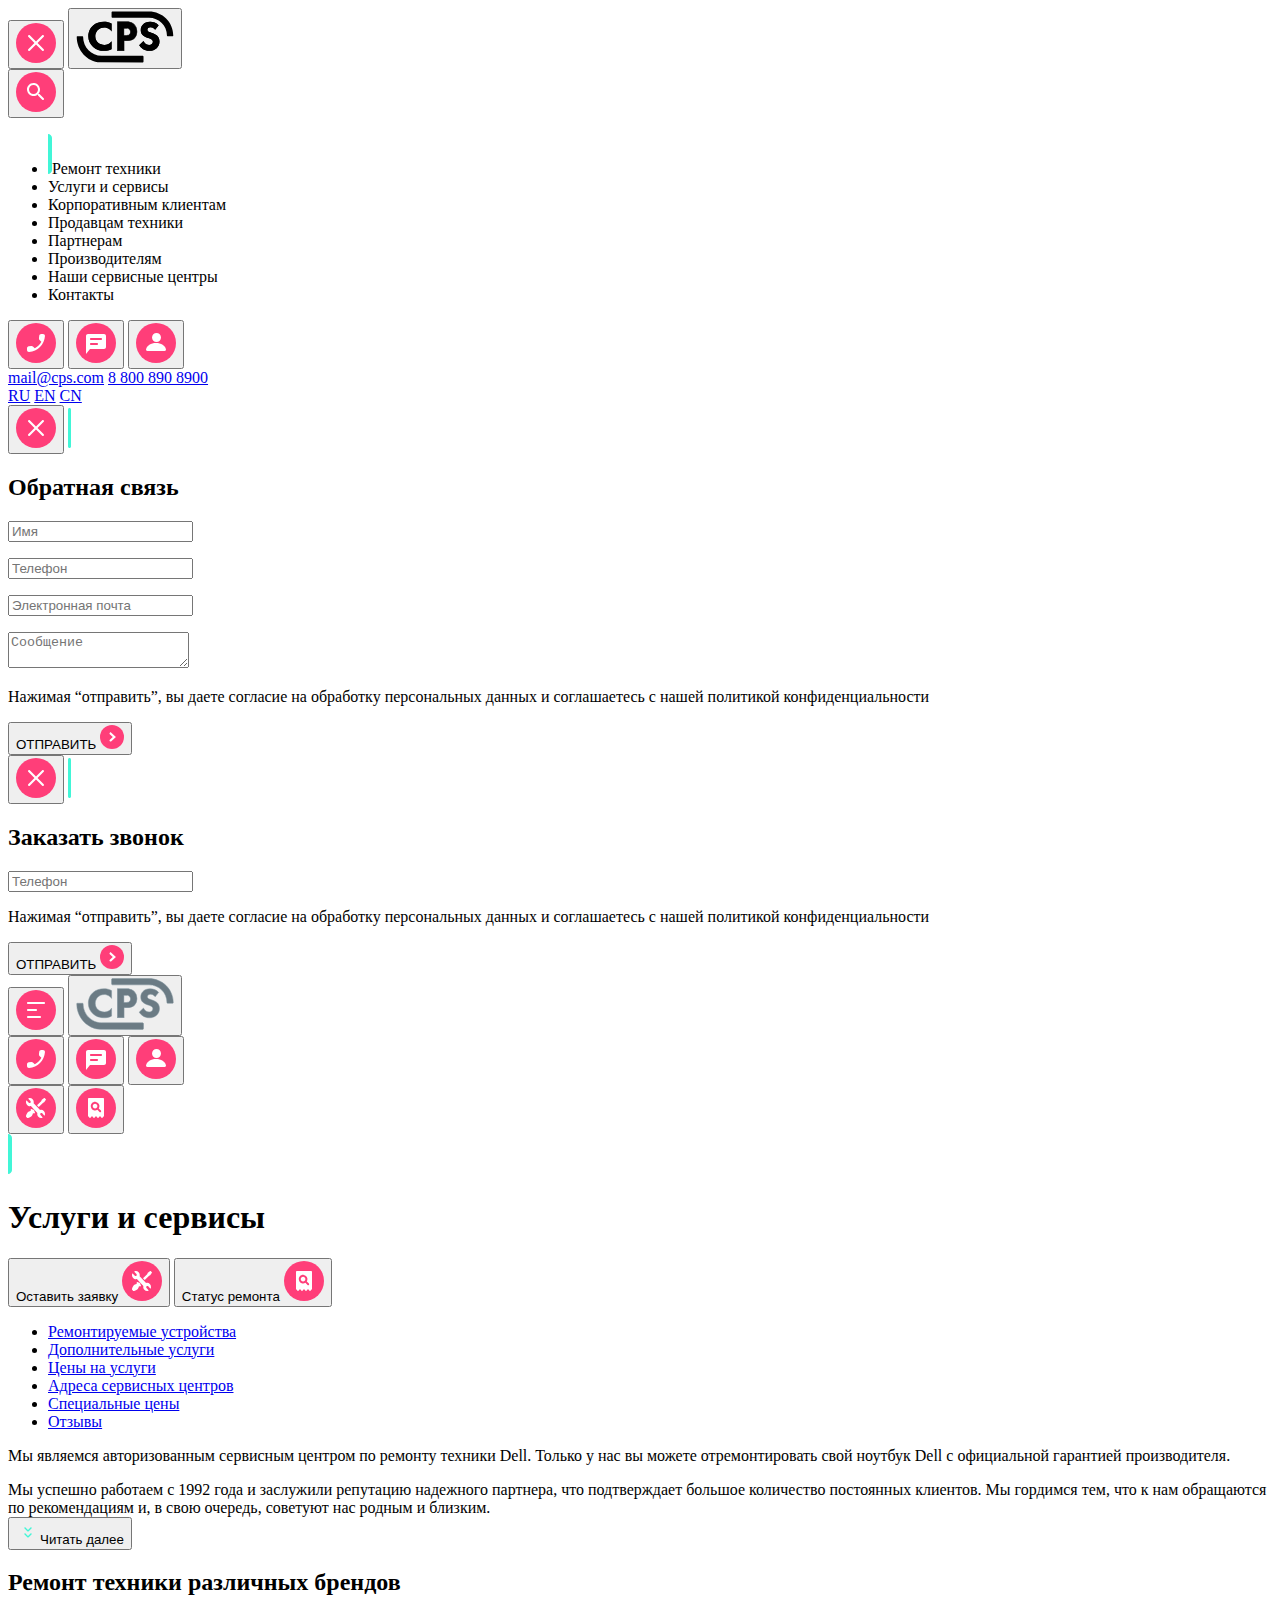
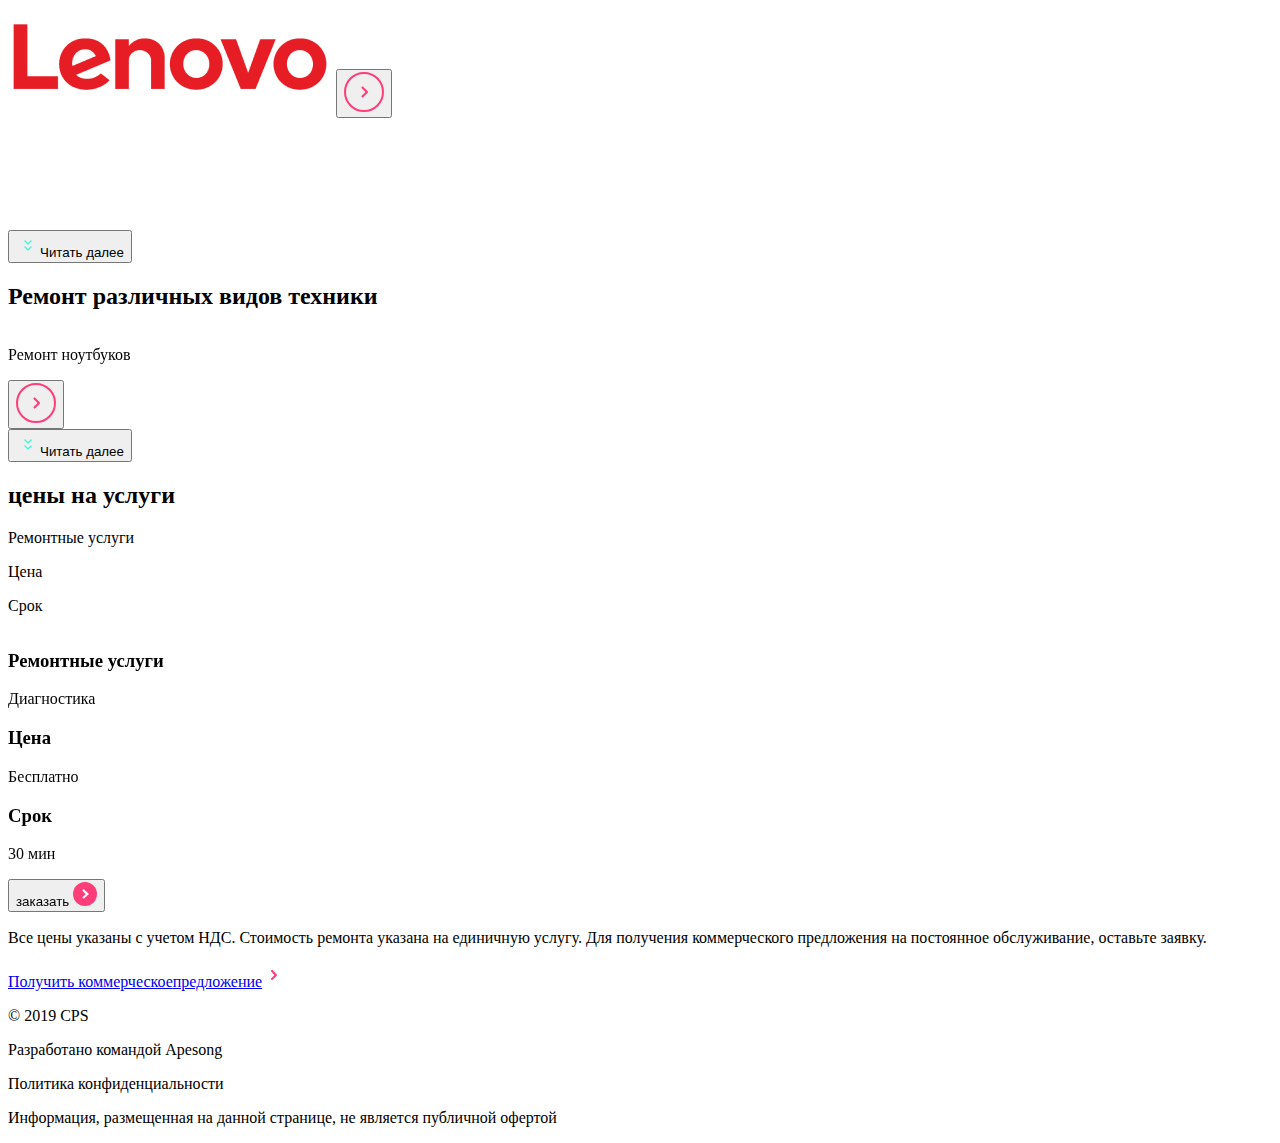
<file: src/index.html>
<!DOCTYPE html>
<html lang="en">
  <head>
    <meta charset="UTF-8" />
    <meta
      name="viewport"
      content="width=device-width, user-scalable=no, initial-scale=1.0, maximum-scale=1.0, minimum-scale=1.0"
    />
    <meta http-equiv="X-UA-Compatible" content="ie=edge" />

    <link rel="icon" href="./img/icons/CSP.svg">
    <link rel="stylesheet" href="https://cdn.jsdelivr.net/npm/swiper@8/swiper-bundle.min.css">
    <title>CSP</title>
  </head>
  <body>
  <aside class="aside-left">
    <div class="aside-left__pop-up">
      <div class="aside-menu">
        <div class="aside-menu__header">
          <div class="aside-menu__header_left">
            <button class="aside-menu__burger button">
              <svg xmlns="http://www.w3.org/2000/svg" width="40" height="40" viewBox="0 0 40 40" fill="none">
                <rect width="40" height="40" rx="20" fill="#FF3E79"/>
                <path fill-rule="evenodd" clip-rule="evenodd" d="M13.7935 12.2571C13.403 11.8666 12.7698 11.8666 12.3793 12.2571L12.2571 12.3793C11.8666 12.7698 11.8666 13.403 12.2571 13.7935L18.4636 20L12.2571 26.2065C11.8666 26.597 11.8666 27.2302 12.2571 27.6207L12.3793 27.7429C12.7698 28.1334 13.403 28.1334 13.7935 27.7429L20 21.5364L26.2065 27.7429C26.597 28.1334 27.2302 28.1334 27.6207 27.7429L27.7429 27.6207C28.1334 27.2302 28.1334 26.597 27.7429 26.2065L21.5364 20L27.7429 13.7935C28.1334 13.403 28.1334 12.7698 27.7429 12.3793L27.6207 12.2571C27.2302 11.8666 26.597 11.8666 26.2065 12.2571L20 18.4636L13.7935 12.2571Z" fill="white"/>
              </svg>
            </button>
            <button class="aside-menu__logo button">
              <svg xmlns="http://www.w3.org/2000/svg" width="98" height="52" viewBox="0 0 98 52" >
                <path fill-rule="evenodd" clip-rule="evenodd" d="M36.5703 0.592529C36.018 0.592529 35.5703 1.04024 35.5703 1.59253V5.86748C35.5703 6.41977 36.018 6.86748 36.5703 6.86748H72.8973C83.0242 6.86748 90.9777 14.6641 90.9777 24.757C90.9777 25.0425 91.2092 25.274 91.4948 25.274H96.757C97.0425 25.274 97.274 25.0425 97.274 24.757C97.274 11.2677 86.432 0.592529 72.8973 0.592529H36.5703Z" stroke-width="0.5"/>
                <path fill-rule="evenodd" clip-rule="evenodd" d="M7.10682 25.7122C7.10682 25.4702 6.91059 25.2739 6.66853 25.2739H1.16436C0.922303 25.2739 0.726074 25.4702 0.726074 25.7122C0.726074 39.3616 10.9493 50.6311 24.1687 51.3686L66.5104 51.4064C67.063 51.4069 67.5113 50.959 67.5113 50.4064V45.8267C67.5113 45.2745 67.0635 44.8267 66.5113 44.8267H25.6265C15.3903 44.7984 7.10682 36.283 7.10682 25.7122Z" stroke-width="0.5"/>
                <path fill-rule="evenodd" clip-rule="evenodd" d="M28.1415 39.7924C30.8803 39.7924 33.1616 39.2603 35.4149 38.1655L35.5704 38.0199V30.1855L34.7273 31.2649C33.1049 33.0378 30.9259 34.0137 28.4608 34.0137C23.8692 34.0137 19.2575 31.0459 19.2575 25.3738C19.2575 21.0874 22.4381 16.532 28.2993 16.532C29.4688 16.532 32.313 16.8085 34.7232 19.368L35.5704 20.4117V12.6127L35.4218 12.4653C33.1258 11.3147 30.7843 10.7554 28.1137 10.7554C23.5467 10.7554 19.9821 11.9577 17.1438 14.4289C15.3435 15.9777 12.3408 19.4485 12.3408 25.2923C12.3408 29.6131 13.8793 32.9875 17.1669 35.9144C20.2252 38.5962 23.6163 39.7924 28.1415 39.7924Z"/>
                <path d="M28.1415 39.7924C30.8803 39.7924 33.1616 39.2603 35.4149 38.1655L35.5704 38.0199V30.1855L34.7273 31.2649C33.1049 33.0378 30.9259 34.0137 28.4608 34.0137C23.8692 34.0137 19.2575 31.0459 19.2575 25.3738C19.2575 21.0874 22.4381 16.532 28.2993 16.532C29.4688 16.532 32.313 16.8085 34.7232 19.368L35.5704 20.4117V12.6127L35.4218 12.4653C33.1258 11.3147 30.7843 10.7554 28.1137 10.7554C23.5467 10.7554 19.9821 11.9577 17.1438 14.4289C15.3435 15.9777 12.3408 19.4485 12.3408 25.2923C12.3408 29.6131 13.8793 32.9875 17.1669 35.9144C20.2252 38.5962 23.6163 39.7924 28.1415 39.7924" stroke-width="0.5"/>
                <path fill-rule="evenodd" clip-rule="evenodd" d="M47.9111 17.2888H49.2755C50.5269 17.2888 51.9533 17.3571 53.0328 18.093C53.56 18.4695 54.4445 19.3412 54.4445 20.9246C54.4445 22.0946 53.9274 23.1437 53.0734 23.7984C51.9783 24.5932 50.6768 24.5476 49.6309 24.5476H47.9111V17.2888ZM50.977 29.8179C54.2084 29.8179 56.7377 28.8858 58.4943 27.1298C60.655 24.9735 60.9779 22.0073 60.9779 20.4435C60.9779 18.7703 60.5813 15.5066 57.9212 13.1435C55.7407 11.2328 53.4142 10.7554 50.1324 10.7554H41.3779V39.7924H48.0365V29.8179H50.977Z"/>
                <path d="M47.9111 17.2888V17.0388H47.6611V17.2888H47.9111ZM53.0328 18.093L53.1782 17.8895L53.1736 17.8864L53.0328 18.093ZM53.0734 23.7984L53.2203 24.0007L53.2254 23.9968L53.0734 23.7984ZM47.9111 24.5476H47.6611V24.7976H47.9111V24.5476ZM58.4943 27.1298L58.3177 26.9529L58.3175 26.953L58.4943 27.1298ZM57.9212 13.1435L58.0872 12.9566L58.086 12.9555L57.9212 13.1435ZM41.3779 10.7554V10.5054H41.1279V10.7554H41.3779ZM41.3779 39.7924H41.1279V40.0424H41.3779V39.7924ZM48.0365 39.7924V40.0424H48.2865V39.7924H48.0365ZM48.0365 29.8179V29.5679H47.7865V29.8179H48.0365ZM47.9111 17.5388H49.2755V17.0388H47.9111V17.5388ZM49.2755 17.5388C50.5326 17.5388 51.8839 17.6123 52.892 18.2995L53.1736 17.8864C52.0227 17.1019 50.5212 17.0388 49.2755 17.0388V17.5388ZM52.8875 18.2964C53.3751 18.6447 54.1945 19.4495 54.1945 20.9246H54.6945C54.6945 19.233 53.7448 18.2943 53.1782 17.8895L52.8875 18.2964ZM54.1945 20.9246C54.1945 22.0205 53.7107 22.9948 52.9213 23.5999L53.2254 23.9968C54.1441 23.2926 54.6945 22.1687 54.6945 20.9246H54.1945ZM52.9265 23.596C51.9091 24.3345 50.6971 24.2976 49.6309 24.2976V24.7976C50.6564 24.7976 52.0475 24.8519 53.2202 24.0007L52.9265 23.596ZM49.6309 24.2976H47.9111V24.7976H49.6309V24.2976ZM48.1611 24.5476V17.2888H47.6611V24.5476H48.1611ZM50.977 30.0679C54.2568 30.0679 56.8563 29.1207 58.671 27.3066L58.3175 26.953C56.6191 28.6509 54.1599 29.5679 50.977 29.5679V30.0679ZM58.6709 27.3068C60.9029 25.0793 61.2279 22.0287 61.2279 20.4435H60.7279C60.7279 21.9859 60.407 24.8678 58.3177 26.9529L58.6709 27.3068ZM61.2279 20.4435C61.2279 18.7422 60.8263 15.3898 58.0872 12.9566L57.7552 13.3304C60.3363 15.6233 60.7279 18.7983 60.7279 20.4435H61.2279ZM58.086 12.9555C55.84 10.9874 53.4417 10.5054 50.1324 10.5054V11.0054C53.3867 11.0054 55.6415 11.4782 57.7564 13.3315L58.086 12.9555ZM50.1324 10.5054H41.3779V11.0054H50.1324V10.5054ZM41.1279 10.7554V39.7924H41.6279V10.7554H41.1279ZM41.3779 40.0424H48.0365V39.5424H41.3779V40.0424ZM48.2865 39.7924V29.8179H47.7865V39.7924H48.2865ZM48.0365 30.0679H50.977V29.5679H48.0365V30.0679Z" />
                <path fill-rule="evenodd" clip-rule="evenodd" d="M80.953 24.4687C79.5053 23.1861 77.4846 22.4425 75.1911 21.6713C73.5569 21.1027 72.6565 20.7894 72.0562 20.2421C71.5824 19.8399 71.3712 19.4033 71.3712 18.8262C71.3712 17.5622 72.2301 16.2113 74.6414 16.2113C76.2801 16.2113 77.6521 16.912 78.7197 18.293L79.1435 18.8414L82.6597 14.3656L82.3392 14.0445C80.1886 11.8924 77.3548 10.7554 74.1439 10.7554C67.6657 10.7554 64.7658 14.9699 64.7658 19.1468C64.7658 21.3882 65.5651 23.196 67.1367 24.5175C68.5437 25.7234 70.2595 26.3991 71.9054 26.9507L72.0914 27.0123C73.553 27.4954 75.0646 27.9954 75.9674 28.8034C76.5955 29.3805 76.8754 30.0076 76.8754 30.8367C76.8754 32.7368 75.379 34.0137 73.152 34.0137C71.3916 34.0137 69.0735 33.1508 67.8471 30.7296L67.5263 30.0953L63.1558 34.1411L63.4135 34.5056C64.8079 36.4801 67.9545 39.7924 73.3594 39.7924C79.3191 39.7924 83.4817 35.9608 83.4817 30.4751C83.4817 27.3374 82.1051 25.4752 80.953 24.4687Z"/>
                <path d="M80.953 24.4687C79.5053 23.1861 77.4846 22.4425 75.1911 21.6713C73.5569 21.1027 72.6565 20.7894 72.0562 20.2421C71.5824 19.8399 71.3712 19.4033 71.3712 18.8262C71.3712 17.5622 72.2301 16.2113 74.6414 16.2113C76.2801 16.2113 77.6521 16.912 78.7197 18.293L79.1435 18.8414L82.6597 14.3656L82.3392 14.0445C80.1886 11.8924 77.3548 10.7554 74.1439 10.7554C67.6657 10.7554 64.7658 14.9699 64.7658 19.1468C64.7658 21.3882 65.5651 23.196 67.1367 24.5175C68.5437 25.7234 70.2595 26.3991 71.9054 26.9507L72.0914 27.0123C73.553 27.4954 75.0646 27.9954 75.9674 28.8034C76.5955 29.3805 76.8754 30.0076 76.8754 30.8367C76.8754 32.7368 75.379 34.0137 73.152 34.0137C71.3916 34.0137 69.0735 33.1508 67.8471 30.7296L67.5263 30.0953L63.1558 34.1411L63.4135 34.5056C64.8079 36.4801 67.9545 39.7924 73.3594 39.7924C79.3191 39.7924 83.4817 35.9608 83.4817 30.4751C83.4817 27.3374 82.1051 25.4752 80.953 24.4687" stroke-width="0.5"/>
              </svg>
            </button>
          </div>
          <button class="aside-menu__search button">
            <svg xmlns="http://www.w3.org/2000/svg" width="40" height="40" viewBox="0 0 40 40" >
              <rect width="40" height="40" rx="20" fill="#FF3E79"/>
              <path fill-rule="evenodd" clip-rule="evenodd" d="M23.5006 22.0006H22.7106L22.4306 21.7306C23.6306 20.3306 24.2506 18.4206 23.9106 16.3906C23.4406 13.6106 21.1206 11.3906 18.3206 11.0506C14.0906 10.5306 10.5306 14.0906 11.0506 18.3206C11.3906 21.1206 13.6106 23.4406 16.3906 23.9106C18.4206 24.2506 20.3306 23.6306 21.7306 22.4306L22.0006 22.7106V23.5006L26.2606 27.7506C26.6706 28.1606 27.3306 28.1606 27.7406 27.7506L27.7506 27.7406C28.1606 27.3306 28.1606 26.6706 27.7506 26.2606L23.5006 22.0006ZM17.5006 22.0006C15.0106 22.0006 13.0006 19.9906 13.0006 17.5006C13.0006 15.0106 15.0106 13.0006 17.5006 13.0006C19.9906 13.0006 22.0006 15.0106 22.0006 17.5006C22.0006 19.9906 19.9906 22.0006 17.5006 22.0006Z" fill="white"/>
            </svg>
          </button>
        </div>
        <ul class="aside-menu__nav">
          <li class="aside-menu__item"><svg xmlns="http://www.w3.org/2000/svg" width="4" height="40" viewBox="0 0 4 40" fill="none" class="aside-menu__some__highlight highlight">
            <path fill-rule="evenodd" clip-rule="evenodd" d="M4 4C4 1.79086 2.20914 0 0 0V40C2.20914 40 4 38.2091 4 36V4Z" fill="#41F6D7"/>
          </svg>Ремонт техники</li>
          <li class="aside-menu__item">Услуги и сервисы</li>
          <li class="aside-menu__item">Корпоративным клиентам</li>
          <li class="aside-menu__item">Продавцам техники</li>
          <li class="aside-menu__item">Партнерам</li>
          <li class="aside-menu__item">Производителям</li>
          <li class="aside-menu__item">Наши сервисные центры</li>
          <li class="aside-menu__item">Контакты</li>
        </ul>
      </div>
      <div class="aside-left__footer">
        <div class="contacts aside-left__footer__contacts">
          <button class="chat button">
            <svg xmlns="http://www.w3.org/2000/svg" width="40" height="40" viewBox="0 0 40 40" fill="none">
              <rect width="40" height="40" rx="20" fill="#FF3E79"/>
              <path fill-rule="evenodd" clip-rule="evenodd" d="M12.7602 23.25L15.3002 22.96C15.9102 22.89 16.5102 23.1 16.9402 23.53L18.7802 25.37C21.6102 23.93 23.9302 21.62 25.3702 18.78L23.5202 16.93C23.0902 16.5 22.8802 15.9 22.9502 15.29L23.2402 12.77C23.3602 11.76 24.2102 11 25.2302 11H26.9602C28.0902 11 29.0302 11.94 28.9602 13.07C28.4302 21.61 21.6002 28.43 13.0702 28.96C11.9402 29.03 11.0002 28.09 11.0002 26.96V25.23C10.9902 24.22 11.7502 23.37 12.7602 23.25Z" fill="white"/>
            </svg>
          </button>
          <button class="tell button">
            <svg xmlns="http://www.w3.org/2000/svg" width="40" height="40" viewBox="0 0 40 40" fill="none">
              <rect width="40" height="40" rx="20" fill="#FF3E79"/>
              <path fill-rule="evenodd" clip-rule="evenodd" d="M28 11H12C10.9 11 10.01 11.9 10.01 13L10 31L14 26H28C29.1 26 30 25.1 30 24V13C30 11.9 29.1 11 28 11ZM21 22H15C14.45 22 14 21.55 14 21C14 20.45 14.45 20 15 20H21C21.55 20 22 20.45 22 21C22 21.55 21.55 22 21 22ZM25 17H15C14.45 17 14 16.55 14 16C14 15.45 14.45 15 15 15H25C25.55 15 26 15.45 26 16C26 16.55 25.55 17 25 17Z" fill="white"/>
              <mask id="mask0_0_1880" style="mask-type:luminance" maskUnits="userSpaceOnUse" x="10" y="11" width="20" height="20">
                <path fill-rule="evenodd" clip-rule="evenodd" d="M28 11H12C10.9 11 10.01 11.9 10.01 13L10 31L14 26H28C29.1 26 30 25.1 30 24V13C30 11.9 29.1 11 28 11ZM21 22H15C14.45 22 14 21.55 14 21C14 20.45 14.45 20 15 20H21C21.55 20 22 20.45 22 21C22 21.55 21.55 22 21 22ZM25 17H15C14.45 17 14 16.55 14 16C14 15.45 14.45 15 15 15H25C25.55 15 26 15.45 26 16C26 16.55 25.55 17 25 17Z" fill="white"/>
              </mask>
              <g mask="url(#mask0_0_1880)">
              </g>
            </svg>
          </button>
          <button class="profile button">
            <svg xmlns="http://www.w3.org/2000/svg" width="40" height="40" viewBox="0 0 40 40" fill="none">
              <rect width="40" height="40" rx="20" fill="#FF3E79"/>
              <path d="M20.5 19C22.9853 19 25 16.9853 25 14.5C25 12.0147 22.9853 10 20.5 10C18.0147 10 16 12.0147 16 14.5C16 16.9853 18.0147 19 20.5 19Z" fill="white"/>
              <path d="M10.0166 26.6118C9.88693 27.3412 10.5352 28 11.339 28H28.6604C29.4902 28 30.1125 27.3412 29.9829 26.6118C29.2309 22.4 25.0561 20 19.9997 20C14.9433 20 10.7686 22.4 10.0166 26.6118Z" fill="white"/>
            </svg>
          </button>
        </div>
        <a href="mailto:mail@cps.com">mail@cps.com</a>
        <a href="tel:88008908900" class="aside-left__footer__tel">8 800 890 8900</a>
        <div class="lang">
          <a href="#">RU</a>
          <a href="#">EN</a>
          <a href="#">CN</a>
        </div>
      </div>
    </div>
  </aside>
  <aside class="aside-tell">
    <div class="aside-tell__pop-up">
      <button class="tell-close button">
        <svg xmlns="http://www.w3.org/2000/svg" width="40" height="40" viewBox="0 0 40 40" fill="none">
          <rect width="40" height="40" rx="20" fill="#FF3E79"/>
          <path fill-rule="evenodd" clip-rule="evenodd" d="M13.7935 12.2571C13.403 11.8666 12.7698 11.8666 12.3793 12.2571L12.2571 12.3793C11.8666 12.7698 11.8666 13.403 12.2571 13.7935L18.4636 20L12.2571 26.2065C11.8666 26.597 11.8666 27.2302 12.2571 27.6207L12.3793 27.7429C12.7698 28.1334 13.403 28.1334 13.7935 27.7429L20 21.5364L26.2065 27.7429C26.597 28.1334 27.2302 28.1334 27.6207 27.7429L27.7429 27.6207C28.1334 27.2302 28.1334 26.597 27.7429 26.2065L21.5364 20L27.7429 13.7935C28.1334 13.403 28.1334 12.7698 27.7429 12.3793L27.6207 12.2571C27.2302 11.8666 26.597 11.8666 26.2065 12.2571L20 18.4636L13.7935 12.2571Z" fill="white"/>
        </svg>
      </button>
      <svg xmlns="http://www.w3.org/2000/svg" width="3" height="40" viewBox="0 0 3 40" fill="none" class="aside-tell__highlight highlight">
        <path fill-rule="evenodd" clip-rule="evenodd" d="M3 1.5C3 0.671574 2.32843 0 1.5 0C0.671573 0 0 0.671573 0 1.5V38.5C0 39.3284 0.671573 40 1.5 40C2.32843 40 3 39.3284 3 38.5V1.5Z" fill="#41F6D7"/>
      </svg>
      <h2 class="aside-tell__title">Обратная связь</h2>
      <form action="">
        <p>
        <input type="text" name="name" placeholder="Имя" required>
        </p>
        <p>
        <input type="tel" name="tell" placeholder="Телефон" required>
        </p>
        <p>
        <input type="email" name="mail" placeholder="Электронная почта" required>
        </p>
        <p>
        <textarea name="name" placeholder="Сообщение" required></textarea>
        </p>
        <p class="aside-tell__description">Нажимая “отправить”, вы даете согласие на <span>обработку персональных данных</span> и соглашаетесь с нашей <span>политикой конфиденциальности</span></p>
        <button class="aside-tell__button">
          <span>ОТПРАВИТЬ</span>
          <svg xmlns="http://www.w3.org/2000/svg" width="24" height="24" viewBox="0 0 24 24" fill="none">
            <rect width="24" height="24" rx="12" fill="#FF3E79"></rect>
            <path fill-rule="evenodd" clip-rule="evenodd" d="M12.8 11.9999L9.79155 9.229C9.3641 8.83529 9.36112 8.16138 9.78509 7.76392L9.92029 7.63716C10.3032 7.27818 10.8985 7.27633 11.2836 7.63294L15.9381 11.9426C15.9715 11.9735 15.9715 12.0263 15.9381 12.0572L11.3467 16.3085C10.9261 16.698 10.2758 16.696 9.85755 16.3039C9.39446 15.8697 9.39771 15.1336 9.86462 14.7036L12.8 11.9999Z" fill="white"></path>
          </svg>
        </button>
      </form>
    </div>
  </aside>

  <aside class="aside-chat">
    <div class="aside-chat__pop-up">
      <button class="chat-close button">
        <svg xmlns="http://www.w3.org/2000/svg" width="40" height="40" viewBox="0 0 40 40" fill="none">
          <rect width="40" height="40" rx="20" fill="#FF3E79"/>
          <path fill-rule="evenodd" clip-rule="evenodd" d="M13.7935 12.2571C13.403 11.8666 12.7698 11.8666 12.3793 12.2571L12.2571 12.3793C11.8666 12.7698 11.8666 13.403 12.2571 13.7935L18.4636 20L12.2571 26.2065C11.8666 26.597 11.8666 27.2302 12.2571 27.6207L12.3793 27.7429C12.7698 28.1334 13.403 28.1334 13.7935 27.7429L20 21.5364L26.2065 27.7429C26.597 28.1334 27.2302 28.1334 27.6207 27.7429L27.7429 27.6207C28.1334 27.2302 28.1334 26.597 27.7429 26.2065L21.5364 20L27.7429 13.7935C28.1334 13.403 28.1334 12.7698 27.7429 12.3793L27.6207 12.2571C27.2302 11.8666 26.597 11.8666 26.2065 12.2571L20 18.4636L13.7935 12.2571Z" fill="white"/>
        </svg>
      </button>
      <svg xmlns="http://www.w3.org/2000/svg" width="3" height="40" viewBox="0 0 3 40" fill="none" class="aside-chat__highlight highlight">
        <path fill-rule="evenodd" clip-rule="evenodd" d="M3 1.5C3 0.671574 2.32843 0 1.5 0C0.671573 0 0 0.671573 0 1.5V38.5C0 39.3284 0.671573 40 1.5 40C2.32843 40 3 39.3284 3 38.5V1.5Z" fill="#41F6D7"/>
      </svg>
      <h2 class="aside-chat__title">Заказать звонок</h2>
      <form action="">
        <p>
        <input type="tel" name="tell" id="tell" placeholder="Телефон" required>
        </p>
        <p class="aside-chat__description">Нажимая “отправить”, вы даете согласие на <span>обработку персональных данных</span> и соглашаетесь с нашей <span>политикой конфиденциальности</span></p>
        <button class="aside-chat__button">
          <span>ОТПРАВИТЬ</span>
          <svg xmlns="http://www.w3.org/2000/svg" width="24" height="24" viewBox="0 0 24 24" fill="none">
            <rect width="24" height="24" rx="12" fill="#FF3E79"></rect>
            <path fill-rule="evenodd" clip-rule="evenodd" d="M12.8 11.9999L9.79155 9.229C9.3641 8.83529 9.36112 8.16138 9.78509 7.76392L9.92029 7.63716C10.3032 7.27818 10.8985 7.27633 11.2836 7.63294L15.9381 11.9426C15.9715 11.9735 15.9715 12.0263 15.9381 12.0572L11.3467 16.3085C10.9261 16.698 10.2758 16.696 9.85755 16.3039C9.39446 15.8697 9.39771 15.1336 9.86462 14.7036L12.8 11.9999Z" fill="white"></path>
          </svg>
        </button>
      </form>
    </div>
  </aside>

  <header>
    <div class="header">
      <div class="header__left">
        <button class="header__burger button">
          <svg xmlns="http://www.w3.org/2000/svg" width="40" height="40" viewBox="0 0 40 40" fill="none">
            <rect width="40" height="40" rx="20" fill="#FF3E79"/>
            <path fill-rule="evenodd" clip-rule="evenodd" d="M11 13C11 12.4477 11.4477 12 12 12H28C28.5523 12 29 12.4477 29 13C29 13.5523 28.5523 14 28 14H12C11.4477 14 11 13.5523 11 13ZM11 20C11 19.4477 11.4477 19 12 19H20C20.5523 19 21 19.4477 21 20C21 20.5523 20.5523 21 20 21H12C11.4477 21 11 20.5523 11 20ZM12 26C11.4477 26 11 26.4477 11 27C11 27.5523 11.4477 28 12 28H24C24.5523 28 25 27.5523 25 27C25 26.4477 24.5523 26 24 26H12Z" fill="white"/>
          </svg>
        </button>
        <button class="header__logo button">
          <svg xmlns="http://www.w3.org/2000/svg" width="98" height="52" viewBox="0 0 98 52" fill="none" >
            <path fill-rule="evenodd" clip-rule="evenodd" d="M36.5703 0.592529C36.018 0.592529 35.5703 1.04024 35.5703 1.59253V5.86748C35.5703 6.41977 36.018 6.86748 36.5703 6.86748H72.8973C83.0242 6.86748 90.9777 14.6641 90.9777 24.757C90.9777 25.0425 91.2092 25.274 91.4948 25.274H96.757C97.0425 25.274 97.274 25.0425 97.274 24.757C97.274 11.2677 86.432 0.592529 72.8973 0.592529H36.5703Z" fill="#6B7B84" stroke="#80949F" stroke-width="0.5"/>
            <path fill-rule="evenodd" clip-rule="evenodd" d="M7.10682 25.7122C7.10682 25.4702 6.91059 25.2739 6.66853 25.2739H1.16436C0.922303 25.2739 0.726074 25.4702 0.726074 25.7122C0.726074 39.3616 10.9493 50.6311 24.1687 51.3686L66.5104 51.4064C67.063 51.4069 67.5113 50.959 67.5113 50.4064V45.8267C67.5113 45.2745 67.0635 44.8267 66.5113 44.8267H25.6265C15.3903 44.7984 7.10682 36.283 7.10682 25.7122Z" fill="#6B7B84" stroke="#80949F" stroke-width="0.5"/>
            <path fill-rule="evenodd" clip-rule="evenodd" d="M28.1415 39.7924C30.8803 39.7924 33.1616 39.2603 35.4149 38.1655L35.5704 38.0199V30.1855L34.7273 31.2649C33.1049 33.0378 30.9259 34.0137 28.4608 34.0137C23.8692 34.0137 19.2575 31.0459 19.2575 25.3738C19.2575 21.0874 22.4381 16.532 28.2993 16.532C29.4688 16.532 32.313 16.8085 34.7232 19.368L35.5704 20.4117V12.6127L35.4218 12.4653C33.1258 11.3147 30.7843 10.7554 28.1137 10.7554C23.5467 10.7554 19.9821 11.9577 17.1438 14.4289C15.3435 15.9777 12.3408 19.4485 12.3408 25.2923C12.3408 29.6131 13.8793 32.9875 17.1669 35.9144C20.2252 38.5962 23.6163 39.7924 28.1415 39.7924Z" fill="#6B7B84"/>
            <path d="M28.1415 39.7924C30.8803 39.7924 33.1616 39.2603 35.4149 38.1655L35.5704 38.0199V30.1855L34.7273 31.2649C33.1049 33.0378 30.9259 34.0137 28.4608 34.0137C23.8692 34.0137 19.2575 31.0459 19.2575 25.3738C19.2575 21.0874 22.4381 16.532 28.2993 16.532C29.4688 16.532 32.313 16.8085 34.7232 19.368L35.5704 20.4117V12.6127L35.4218 12.4653C33.1258 11.3147 30.7843 10.7554 28.1137 10.7554C23.5467 10.7554 19.9821 11.9577 17.1438 14.4289C15.3435 15.9777 12.3408 19.4485 12.3408 25.2923C12.3408 29.6131 13.8793 32.9875 17.1669 35.9144C20.2252 38.5962 23.6163 39.7924 28.1415 39.7924" stroke="#80949F" stroke-width="0.5"/>
            <path fill-rule="evenodd" clip-rule="evenodd" d="M47.9111 17.2888H49.2755C50.5269 17.2888 51.9533 17.3571 53.0328 18.093C53.56 18.4695 54.4445 19.3412 54.4445 20.9246C54.4445 22.0946 53.9274 23.1437 53.0734 23.7984C51.9783 24.5932 50.6768 24.5476 49.6309 24.5476H47.9111V17.2888ZM50.977 29.8179C54.2084 29.8179 56.7377 28.8858 58.4943 27.1298C60.655 24.9735 60.9779 22.0073 60.9779 20.4435C60.9779 18.7703 60.5813 15.5066 57.9212 13.1435C55.7407 11.2328 53.4142 10.7554 50.1324 10.7554H41.3779V39.7924H48.0365V29.8179H50.977Z" fill="#6B7B84"/>
            <path d="M47.9111 17.2888V17.0388H47.6611V17.2888H47.9111ZM53.0328 18.093L53.1782 17.8895L53.1736 17.8864L53.0328 18.093ZM53.0734 23.7984L53.2203 24.0007L53.2254 23.9968L53.0734 23.7984ZM47.9111 24.5476H47.6611V24.7976H47.9111V24.5476ZM58.4943 27.1298L58.3177 26.9529L58.3175 26.953L58.4943 27.1298ZM57.9212 13.1435L58.0872 12.9566L58.086 12.9555L57.9212 13.1435ZM41.3779 10.7554V10.5054H41.1279V10.7554H41.3779ZM41.3779 39.7924H41.1279V40.0424H41.3779V39.7924ZM48.0365 39.7924V40.0424H48.2865V39.7924H48.0365ZM48.0365 29.8179V29.5679H47.7865V29.8179H48.0365ZM47.9111 17.5388H49.2755V17.0388H47.9111V17.5388ZM49.2755 17.5388C50.5326 17.5388 51.8839 17.6123 52.892 18.2995L53.1736 17.8864C52.0227 17.1019 50.5212 17.0388 49.2755 17.0388V17.5388ZM52.8875 18.2964C53.3751 18.6447 54.1945 19.4495 54.1945 20.9246H54.6945C54.6945 19.233 53.7448 18.2943 53.1782 17.8895L52.8875 18.2964ZM54.1945 20.9246C54.1945 22.0205 53.7107 22.9948 52.9213 23.5999L53.2254 23.9968C54.1441 23.2926 54.6945 22.1687 54.6945 20.9246H54.1945ZM52.9265 23.596C51.9091 24.3345 50.6971 24.2976 49.6309 24.2976V24.7976C50.6564 24.7976 52.0475 24.8519 53.2202 24.0007L52.9265 23.596ZM49.6309 24.2976H47.9111V24.7976H49.6309V24.2976ZM48.1611 24.5476V17.2888H47.6611V24.5476H48.1611ZM50.977 30.0679C54.2568 30.0679 56.8563 29.1207 58.671 27.3066L58.3175 26.953C56.6191 28.6509 54.1599 29.5679 50.977 29.5679V30.0679ZM58.6709 27.3068C60.9029 25.0793 61.2279 22.0287 61.2279 20.4435H60.7279C60.7279 21.9859 60.407 24.8678 58.3177 26.9529L58.6709 27.3068ZM61.2279 20.4435C61.2279 18.7422 60.8263 15.3898 58.0872 12.9566L57.7552 13.3304C60.3363 15.6233 60.7279 18.7983 60.7279 20.4435H61.2279ZM58.086 12.9555C55.84 10.9874 53.4417 10.5054 50.1324 10.5054V11.0054C53.3867 11.0054 55.6415 11.4782 57.7564 13.3315L58.086 12.9555ZM50.1324 10.5054H41.3779V11.0054H50.1324V10.5054ZM41.1279 10.7554V39.7924H41.6279V10.7554H41.1279ZM41.3779 40.0424H48.0365V39.5424H41.3779V40.0424ZM48.2865 39.7924V29.8179H47.7865V39.7924H48.2865ZM48.0365 30.0679H50.977V29.5679H48.0365V30.0679Z" fill="#80949F"/>
            <path fill-rule="evenodd" clip-rule="evenodd" d="M80.953 24.4687C79.5053 23.1861 77.4846 22.4425 75.1911 21.6713C73.5569 21.1027 72.6565 20.7894 72.0562 20.2421C71.5824 19.8399 71.3712 19.4033 71.3712 18.8262C71.3712 17.5622 72.2301 16.2113 74.6414 16.2113C76.2801 16.2113 77.6521 16.912 78.7197 18.293L79.1435 18.8414L82.6597 14.3656L82.3392 14.0445C80.1886 11.8924 77.3548 10.7554 74.1439 10.7554C67.6657 10.7554 64.7658 14.9699 64.7658 19.1468C64.7658 21.3882 65.5651 23.196 67.1367 24.5175C68.5437 25.7234 70.2595 26.3991 71.9054 26.9507L72.0914 27.0123C73.553 27.4954 75.0646 27.9954 75.9674 28.8034C76.5955 29.3805 76.8754 30.0076 76.8754 30.8367C76.8754 32.7368 75.379 34.0137 73.152 34.0137C71.3916 34.0137 69.0735 33.1508 67.8471 30.7296L67.5263 30.0953L63.1558 34.1411L63.4135 34.5056C64.8079 36.4801 67.9545 39.7924 73.3594 39.7924C79.3191 39.7924 83.4817 35.9608 83.4817 30.4751C83.4817 27.3374 82.1051 25.4752 80.953 24.4687Z" fill="#6B7B84"/>
            <path d="M80.953 24.4687C79.5053 23.1861 77.4846 22.4425 75.1911 21.6713C73.5569 21.1027 72.6565 20.7894 72.0562 20.2421C71.5824 19.8399 71.3712 19.4033 71.3712 18.8262C71.3712 17.5622 72.2301 16.2113 74.6414 16.2113C76.2801 16.2113 77.6521 16.912 78.7197 18.293L79.1435 18.8414L82.6597 14.3656L82.3392 14.0445C80.1886 11.8924 77.3548 10.7554 74.1439 10.7554C67.6657 10.7554 64.7658 14.9699 64.7658 19.1468C64.7658 21.3882 65.5651 23.196 67.1367 24.5175C68.5437 25.7234 70.2595 26.3991 71.9054 26.9507L72.0914 27.0123C73.553 27.4954 75.0646 27.9954 75.9674 28.8034C76.5955 29.3805 76.8754 30.0076 76.8754 30.8367C76.8754 32.7368 75.379 34.0137 73.152 34.0137C71.3916 34.0137 69.0735 33.1508 67.8471 30.7296L67.5263 30.0953L63.1558 34.1411L63.4135 34.5056C64.8079 36.4801 67.9545 39.7924 73.3594 39.7924C79.3191 39.7924 83.4817 35.9608 83.4817 30.4751C83.4817 27.3374 82.1051 25.4752 80.953 24.4687" stroke="#80949F" stroke-width="0.5"/>
          </svg>
        </button>
        <div class="header__vertical-line header__vertical-line_left"></div>
      </div>

      <div class="header__right">
        <div class="header__middle contacts">
          <button class="chat button ">
            <svg xmlns="http://www.w3.org/2000/svg" width="40" height="40" viewBox="0 0 40 40" fill="none">
              <rect width="40" height="40" rx="20" fill="#FF3E79"/>
              <path fill-rule="evenodd" clip-rule="evenodd" d="M12.7602 23.25L15.3002 22.96C15.9102 22.89 16.5102 23.1 16.9402 23.53L18.7802 25.37C21.6102 23.93 23.9302 21.62 25.3702 18.78L23.5202 16.93C23.0902 16.5 22.8802 15.9 22.9502 15.29L23.2402 12.77C23.3602 11.76 24.2102 11 25.2302 11H26.9602C28.0902 11 29.0302 11.94 28.9602 13.07C28.4302 21.61 21.6002 28.43 13.0702 28.96C11.9402 29.03 11.0002 28.09 11.0002 26.96V25.23C10.9902 24.22 11.7502 23.37 12.7602 23.25Z" fill="white"/>
            </svg>
          </button>
          <button class="tell button">
            <svg xmlns="http://www.w3.org/2000/svg" width="40" height="40" viewBox="0 0 40 40" fill="none">
              <rect width="40" height="40" rx="20" fill="#FF3E79"/>
              <path fill-rule="evenodd" clip-rule="evenodd" d="M28 11H12C10.9 11 10.01 11.9 10.01 13L10 31L14 26H28C29.1 26 30 25.1 30 24V13C30 11.9 29.1 11 28 11ZM21 22H15C14.45 22 14 21.55 14 21C14 20.45 14.45 20 15 20H21C21.55 20 22 20.45 22 21C22 21.55 21.55 22 21 22ZM25 17H15C14.45 17 14 16.55 14 16C14 15.45 14.45 15 15 15H25C25.55 15 26 15.45 26 16C26 16.55 25.55 17 25 17Z" fill="white"/>
              <mask id="mask0_0_1880" style="mask-type:luminance" maskUnits="userSpaceOnUse" x="10" y="11" width="20" height="20">
                <path fill-rule="evenodd" clip-rule="evenodd" d="M28 11H12C10.9 11 10.01 11.9 10.01 13L10 31L14 26H28C29.1 26 30 25.1 30 24V13C30 11.9 29.1 11 28 11ZM21 22H15C14.45 22 14 21.55 14 21C14 20.45 14.45 20 15 20H21C21.55 20 22 20.45 22 21C22 21.55 21.55 22 21 22ZM25 17H15C14.45 17 14 16.55 14 16C14 15.45 14.45 15 15 15H25C25.55 15 26 15.45 26 16C26 16.55 25.55 17 25 17Z" fill="white"/>
              </mask>
              <g mask="url(#mask0_0_1880)">
              </g>
            </svg>
          </button>
          <button class="profile button">
            <svg xmlns="http://www.w3.org/2000/svg" width="40" height="40" viewBox="0 0 40 40" fill="none">
              <rect width="40" height="40" rx="20" fill="#FF3E79"/>
              <path d="M20.5 19C22.9853 19 25 16.9853 25 14.5C25 12.0147 22.9853 10 20.5 10C18.0147 10 16 12.0147 16 14.5C16 16.9853 18.0147 19 20.5 19Z" fill="white"/>
              <path d="M10.0166 26.6118C9.88693 27.3412 10.5352 28 11.339 28H28.6604C29.4902 28 30.1125 27.3412 29.9829 26.6118C29.2309 22.4 25.0561 20 19.9997 20C14.9433 20 10.7686 22.4 10.0166 26.6118Z" fill="white"/>
            </svg>
          </button>
          <div class="header__vertical-line header__vertical-line_right"></div>
        </div>
        <button class="settings button">
          <svg xmlns="http://www.w3.org/2000/svg" width="40" height="40" viewBox="0 0 40 40" fill="none">
            <rect width="40" height="40" rx="20" fill="#FF3E79"/>
            <path d="M18.2581 23.4583L18.6668 23.0494L16.95 21.3322L16.5412 21.7411L16.3368 21.5367C16.0098 21.1687 15.6828 20.9643 15.3558 21.0052C15.1105 21.0052 14.9061 21.1687 14.7426 21.414C14.4973 21.8229 14.62 22.2726 14.6608 22.5588C14.6608 22.6406 14.7017 22.6815 14.7017 22.7632C14.7017 22.8859 14.7017 23.0494 14.4156 23.0903C14.0068 23.213 13.4754 23.3356 12.944 23.6218C12.2082 24.0307 11.7176 24.3987 11.4315 24.7666C9.91902 26.7291 10.0008 28.4055 10.0008 28.4872C10.0008 28.6099 10.0417 28.6917 10.1234 28.7325L11.2271 29.8773C11.3089 29.9591 11.3906 30 11.4724 30C11.4724 30 11.5133 30 11.595 30C12.0038 30 13.4754 29.9182 15.1922 28.569C15.5601 28.2828 15.928 27.7922 16.3368 27.0562C16.623 26.5656 16.7865 26.0341 16.8682 25.5844C16.95 25.2982 17.0726 25.2982 17.1953 25.2982C17.2361 25.2982 17.3179 25.339 17.3996 25.339C17.5631 25.3799 17.7267 25.4208 17.931 25.4208C18.1354 25.4208 18.3398 25.3799 18.5442 25.2573C18.7895 25.0937 18.953 24.8893 18.9939 24.644C19.0347 24.3169 18.8712 23.9898 18.5033 23.7036L18.2581 23.4583Z" fill="white"/>
            <path d="M26.884 14.8784L28.0188 14.326C28.0609 14.2835 28.1449 14.241 28.1869 14.1986L29.9101 11.8616C30.0362 11.6916 30.0362 11.4367 29.8681 11.3092L28.6913 10.1195C28.5652 9.99199 28.313 9.9495 28.1449 10.077L25.8333 11.8191C25.7913 11.8616 25.7493 11.9041 25.7072 11.989L25.1609 13.1363L21 17.2154L22.7652 19L26.884 14.8784Z" fill="white"/>
            <path d="M27.8527 23.0448C26.8636 22.0036 25.4393 21.6288 24.0941 22.0036L17.6453 15.1733C17.7244 14.7985 17.764 14.4653 17.764 14.0905C17.764 13.0493 17.3683 12.0081 16.6166 11.2167C15.588 10.0923 14.045 9.71742 12.6207 10.2172C12.5416 10.2588 12.4229 10.3838 12.3833 10.5504C12.3833 10.6753 12.4229 10.8003 12.502 10.9252L14.4406 12.966C14.8758 13.4241 14.8758 14.2154 14.4406 14.6735C14.0054 15.1317 13.2537 15.1317 12.8185 14.6735L10.8799 12.6328C10.7612 12.5495 10.6425 12.5078 10.4843 12.5495C10.3656 12.5495 10.2469 12.6744 10.2073 12.7994C9.73256 14.2571 10.0886 15.8813 11.1173 16.9642C11.8294 17.7555 12.8581 18.172 13.8867 18.172C14.2032 18.172 14.5593 18.1303 14.8758 18.047L21.3642 24.8773C21.0082 26.2933 21.4038 27.7927 22.3533 28.8339C23.105 29.6252 24.0546 30 25.0832 30C25.5184 30 25.914 29.9167 26.3492 29.7918C26.4679 29.7501 26.5866 29.6252 26.6262 29.5002C26.6658 29.3753 26.6262 29.2087 26.5075 29.1254L24.5689 27.0846C24.3711 26.8764 24.2128 26.5432 24.2128 26.21C24.2128 25.8768 24.3315 25.5853 24.5689 25.3354C24.8063 25.0855 25.0832 24.9606 25.3997 24.9606C25.7162 24.9606 25.9932 25.0855 26.2306 25.3354L28.1692 27.3762C28.2879 27.4595 28.4065 27.5011 28.5252 27.5011C28.6439 27.4595 28.7626 27.3762 28.8022 27.2512C28.9209 26.8348 29 26.3766 29 25.9185C29 24.8356 28.6044 23.7944 27.8527 23.0448Z" fill="white"/>
          </svg>
        </button>
        <button class="search button">
          <svg xmlns="http://www.w3.org/2000/svg" width="40" height="40" viewBox="0 0 40 40" fill="none">
            <rect width="40" height="40" rx="20" fill="#FF3E79"/>
            <path fill-rule="evenodd" clip-rule="evenodd" d="M12 11C12 10.4477 12.4477 10 13 10H27C27.5523 10 28 10.4477 28 11V28.5C27.1716 28.5 26.5 29.1715 26.5 29.9999H25.5C25.5 29.1715 24.8284 28.5 24 28.5C23.1716 28.5 22.5 29.1715 22.5 29.9999H21.5C21.5 29.1715 20.8284 28.5 20 28.5C19.1716 28.5 18.5 29.1715 18.5 29.9999H17.5C17.5 29.1715 16.8284 28.5 16 28.5C15.1716 28.5 14.5 29.1715 14.5 29.9999H13.5C13.5 29.1715 12.8284 28.5 12 28.5V11ZM21.4163 21.7884C20.5536 22.3443 19.4703 22.5936 18.3296 22.3827C16.5274 22.0472 15.0895 20.5326 14.8595 18.7114C14.4952 15.8261 16.9492 13.4201 19.8538 13.8802C21.656 14.1677 23.1034 15.6439 23.4006 17.4365C23.5828 18.5484 23.3239 19.5741 22.7871 20.4272L24.896 22.5265C25.2699 22.9003 25.2699 23.5138 24.896 23.8876C24.5126 24.2711 23.8991 24.2711 23.5252 23.8972L21.4163 21.7884ZM16.7058 18.0588C16.7058 16.7599 17.7599 15.7058 19.0588 15.7058C20.3576 15.7058 21.4117 16.7599 21.4117 18.0588C21.4117 19.3576 20.3576 20.4117 19.0588 20.4117C17.7599 20.4117 16.7058 19.3576 16.7058 18.0588Z" fill="white"/>
          </svg>
        </button>
      </div>
    </div>
  </header>

  <main>
    <section class="banner">
      <div class="header__visible">
        <div class="title">
          <svg xmlns="http://www.w3.org/2000/svg" width="4" height="40" viewBox="0 0 4 40" fill="none" class="title__highlight highlight">
            <path fill-rule="evenodd" clip-rule="evenodd" d="M4 4C4 1.79086 2.20914 0 0 0V40C2.20914 40 4 38.2091 4 36V4Z" fill="#41F6D7"/>
          </svg>
          <h1>Услуги и сервисы</h1>
        </div>
        <div class="header__right header__right_visible">
          <button class="settings header__settings button">
            <span>Оставить заявку</span>
            <svg xmlns="http://www.w3.org/2000/svg" width="40" height="40" viewBox="0 0 40 40" fill="none">
              <rect width="40" height="40" rx="20" fill="#FF3E79"/>
              <path d="M18.2581 23.4583L18.6668 23.0494L16.95 21.3322L16.5412 21.7411L16.3368 21.5367C16.0098 21.1687 15.6828 20.9643 15.3558 21.0052C15.1105 21.0052 14.9061 21.1687 14.7426 21.414C14.4973 21.8229 14.62 22.2726 14.6608 22.5588C14.6608 22.6406 14.7017 22.6815 14.7017 22.7632C14.7017 22.8859 14.7017 23.0494 14.4156 23.0903C14.0068 23.213 13.4754 23.3356 12.944 23.6218C12.2082 24.0307 11.7176 24.3987 11.4315 24.7666C9.91902 26.7291 10.0008 28.4055 10.0008 28.4872C10.0008 28.6099 10.0417 28.6917 10.1234 28.7325L11.2271 29.8773C11.3089 29.9591 11.3906 30 11.4724 30C11.4724 30 11.5133 30 11.595 30C12.0038 30 13.4754 29.9182 15.1922 28.569C15.5601 28.2828 15.928 27.7922 16.3368 27.0562C16.623 26.5656 16.7865 26.0341 16.8682 25.5844C16.95 25.2982 17.0726 25.2982 17.1953 25.2982C17.2361 25.2982 17.3179 25.339 17.3996 25.339C17.5631 25.3799 17.7267 25.4208 17.931 25.4208C18.1354 25.4208 18.3398 25.3799 18.5442 25.2573C18.7895 25.0937 18.953 24.8893 18.9939 24.644C19.0347 24.3169 18.8712 23.9898 18.5033 23.7036L18.2581 23.4583Z" fill="white"/>
              <path d="M26.884 14.8784L28.0188 14.326C28.0609 14.2835 28.1449 14.241 28.1869 14.1986L29.9101 11.8616C30.0362 11.6916 30.0362 11.4367 29.8681 11.3092L28.6913 10.1195C28.5652 9.99199 28.313 9.9495 28.1449 10.077L25.8333 11.8191C25.7913 11.8616 25.7493 11.9041 25.7072 11.989L25.1609 13.1363L21 17.2154L22.7652 19L26.884 14.8784Z" fill="white"/>
              <path d="M27.8527 23.0448C26.8636 22.0036 25.4393 21.6288 24.0941 22.0036L17.6453 15.1733C17.7244 14.7985 17.764 14.4653 17.764 14.0905C17.764 13.0493 17.3683 12.0081 16.6166 11.2167C15.588 10.0923 14.045 9.71742 12.6207 10.2172C12.5416 10.2588 12.4229 10.3838 12.3833 10.5504C12.3833 10.6753 12.4229 10.8003 12.502 10.9252L14.4406 12.966C14.8758 13.4241 14.8758 14.2154 14.4406 14.6735C14.0054 15.1317 13.2537 15.1317 12.8185 14.6735L10.8799 12.6328C10.7612 12.5495 10.6425 12.5078 10.4843 12.5495C10.3656 12.5495 10.2469 12.6744 10.2073 12.7994C9.73256 14.2571 10.0886 15.8813 11.1173 16.9642C11.8294 17.7555 12.8581 18.172 13.8867 18.172C14.2032 18.172 14.5593 18.1303 14.8758 18.047L21.3642 24.8773C21.0082 26.2933 21.4038 27.7927 22.3533 28.8339C23.105 29.6252 24.0546 30 25.0832 30C25.5184 30 25.914 29.9167 26.3492 29.7918C26.4679 29.7501 26.5866 29.6252 26.6262 29.5002C26.6658 29.3753 26.6262 29.2087 26.5075 29.1254L24.5689 27.0846C24.3711 26.8764 24.2128 26.5432 24.2128 26.21C24.2128 25.8768 24.3315 25.5853 24.5689 25.3354C24.8063 25.0855 25.0832 24.9606 25.3997 24.9606C25.7162 24.9606 25.9932 25.0855 26.2306 25.3354L28.1692 27.3762C28.2879 27.4595 28.4065 27.5011 28.5252 27.5011C28.6439 27.4595 28.7626 27.3762 28.8022 27.2512C28.9209 26.8348 29 26.3766 29 25.9185C29 24.8356 28.6044 23.7944 27.8527 23.0448Z" fill="white"/>
            </svg>
          </button>
          <button class="search button">
            <span>Статус ремонта</span>
            <svg xmlns="http://www.w3.org/2000/svg" width="40" height="40" viewBox="0 0 40 40" fill="none">
              <rect width="40" height="40" rx="20" fill="#FF3E79"/>
              <path fill-rule="evenodd" clip-rule="evenodd" d="M12 11C12 10.4477 12.4477 10 13 10H27C27.5523 10 28 10.4477 28 11V28.5C27.1716 28.5 26.5 29.1715 26.5 29.9999H25.5C25.5 29.1715 24.8284 28.5 24 28.5C23.1716 28.5 22.5 29.1715 22.5 29.9999H21.5C21.5 29.1715 20.8284 28.5 20 28.5C19.1716 28.5 18.5 29.1715 18.5 29.9999H17.5C17.5 29.1715 16.8284 28.5 16 28.5C15.1716 28.5 14.5 29.1715 14.5 29.9999H13.5C13.5 29.1715 12.8284 28.5 12 28.5V11ZM21.4163 21.7884C20.5536 22.3443 19.4703 22.5936 18.3296 22.3827C16.5274 22.0472 15.0895 20.5326 14.8595 18.7114C14.4952 15.8261 16.9492 13.4201 19.8538 13.8802C21.656 14.1677 23.1034 15.6439 23.4006 17.4365C23.5828 18.5484 23.3239 19.5741 22.7871 20.4272L24.896 22.5265C25.2699 22.9003 25.2699 23.5138 24.896 23.8876C24.5126 24.2711 23.8991 24.2711 23.5252 23.8972L21.4163 21.7884ZM16.7058 18.0588C16.7058 16.7599 17.7599 15.7058 19.0588 15.7058C20.3576 15.7058 21.4117 16.7599 21.4117 18.0588C21.4117 19.3576 20.3576 20.4117 19.0588 20.4117C17.7599 20.4117 16.7058 19.3576 16.7058 18.0588Z" fill="white"/>
            </svg>
          </button>
        </div>
      </div>

      <nav class="menu-wrapper">
        <div class="menu-wrapper__fade-right fade"></div>
        <ul class="menu">
          <li class="menu__item">
            <a href="#">Ремонтируемые&nbsp;устройства</a>
          </li>
          <li class="menu__item">
            <a href="#">Дополнительные&nbsp;услуги</a>
          </li>
          <li class="menu__item">
            <a href="#">Цены&nbsp;на&nbsp;услуги</a>
          </li>
          <li class="menu__item">
            <a href="#">Адреса&nbsp;сервисных&nbsp;центров</a>
          </li>
          <li class="menu__item">
            <a href="#">Специальные&nbsp;цены</a>
          </li>
          <li class="menu__item">
            <a href="#">Отзывы</a>
          </li>
        </ul>
      </nav>

      <div class="description">
        <div class="description__container">
          <div class="description__text">
            <p>Мы являемся авторизованным сервисным центром по ремонту техники Dell. Только у нас вы можете отремонтировать свой ноутбук Dell с официальной гарантией производителя.</p>
            <span class="description__other-text">Мы успешно работаем с 1992 года и заслужили репутацию надежного партнера, что подтверждает большое количество постоянных клиентов. Мы гордимся тем, что к нам обращаются по рекомендациям и, в свою очередь, советуют нас родным и близким.</span>
          </div>
          <button class="read-more description__read-more button"><img src="./img/icons/arrow.svg" alt="Стрелка, указывающая направление отрытия текста"><span>Читать далее</span></button>
        </div>
        <div class="description__img"></div>
      </div>

    </section>

    <section class="brands">
      <h2 class="section-title">Ремонт техники различных брендов</h2>
      <div class="fade brands__fade"></div>
      <div class="companies-wrapper swiper swiper-companies">
        <div class="swiper-wrapper companies">

          <div class="swiper-slide companies__item company">
            <img src="./img/logo/Lenovo.png" alt="Logo Lenovo">
            <button class="open">
              <svg xmlns="http://www.w3.org/2000/svg" width="40" height="40" viewBox="0 0 40 40" fill="none">
                <rect x="1" y="1" width="38" height="38" rx="19" stroke="#FF3E79" stroke-width="2"/>
                <path fill-rule="evenodd" clip-rule="evenodd" d="M21.5 20L17.7071 16.2071C17.3166 15.8166 17.3166 15.1834 17.7071 14.7929L17.7929 14.7071C18.1834 14.3166 18.8166 14.3166 19.2071 14.7071L23.7929 19.2929C24.1834 19.6834 24.1834 20.3166 23.7929 20.7071L19.2071 25.2929C18.8166 25.6834 18.1834 25.6834 17.7929 25.2929L17.7071 25.2071C17.3166 24.8166 17.3166 24.1834 17.7071 23.7929L21.5 20Z" fill="#FF3E79"/>
              </svg>
            </button>
          </div>

          <div class="swiper-slide companies__item company">
            <img src="./img/logo/Samsung.png" alt="Logo Samsung">
            <button class="open">
              <svg xmlns="http://www.w3.org/2000/svg" width="40" height="40" viewBox="0 0 40 40" fill="none">
                <rect x="1" y="1" width="38" height="38" rx="19" stroke="#FF3E79" stroke-width="2"/>
                <path fill-rule="evenodd" clip-rule="evenodd" d="M21.5 20L17.7071 16.2071C17.3166 15.8166 17.3166 15.1834 17.7071 14.7929L17.7929 14.7071C18.1834 14.3166 18.8166 14.3166 19.2071 14.7071L23.7929 19.2929C24.1834 19.6834 24.1834 20.3166 23.7929 20.7071L19.2071 25.2929C18.8166 25.6834 18.1834 25.6834 17.7929 25.2929L17.7071 25.2071C17.3166 24.8166 17.3166 24.1834 17.7071 23.7929L21.5 20Z" fill="#FF3E79"/>
              </svg>
            </button>
          </div>

          <div class="swiper-slide companies__item company">
            <img src="./img/logo/Apple.png" alt="Logo Apple">
            <button class="open">
              <svg xmlns="http://www.w3.org/2000/svg" width="40" height="40" viewBox="0 0 40 40" fill="none">
                <rect x="1" y="1" width="38" height="38" rx="19" stroke="#FF3E79" stroke-width="2"/>
                <path fill-rule="evenodd" clip-rule="evenodd" d="M21.5 20L17.7071 16.2071C17.3166 15.8166 17.3166 15.1834 17.7071 14.7929L17.7929 14.7071C18.1834 14.3166 18.8166 14.3166 19.2071 14.7071L23.7929 19.2929C24.1834 19.6834 24.1834 20.3166 23.7929 20.7071L19.2071 25.2929C18.8166 25.6834 18.1834 25.6834 17.7929 25.2929L17.7071 25.2071C17.3166 24.8166 17.3166 24.1834 17.7071 23.7929L21.5 20Z" fill="#FF3E79"/>
              </svg>
            </button>
          </div>

          <div class="swiper-slide companies__item company">
            <img src="./img/logo/ViewSonic.png" alt="Logo ViewSonic">
            <button class="open">
              <svg xmlns="http://www.w3.org/2000/svg" width="40" height="40" viewBox="0 0 40 40" fill="none">
                <rect x="1" y="1" width="38" height="38" rx="19" stroke="#FF3E79" stroke-width="2"/>
                <path fill-rule="evenodd" clip-rule="evenodd" d="M21.5 20L17.7071 16.2071C17.3166 15.8166 17.3166 15.1834 17.7071 14.7929L17.7929 14.7071C18.1834 14.3166 18.8166 14.3166 19.2071 14.7071L23.7929 19.2929C24.1834 19.6834 24.1834 20.3166 23.7929 20.7071L19.2071 25.2929C18.8166 25.6834 18.1834 25.6834 17.7929 25.2929L17.7071 25.2071C17.3166 24.8166 17.3166 24.1834 17.7071 23.7929L21.5 20Z" fill="#FF3E79"/>
              </svg>
            </button>
          </div>

          <div class="swiper-slide companies__item company">
            <img src="./img/logo/Bosh.png" alt="Logo Bosh">
            <button class="open">
              <svg xmlns="http://www.w3.org/2000/svg" width="40" height="40" viewBox="0 0 40 40" fill="none">
                <rect x="1" y="1" width="38" height="38" rx="19" stroke="#FF3E79" stroke-width="2"/>
                <path fill-rule="evenodd" clip-rule="evenodd" d="M21.5 20L17.7071 16.2071C17.3166 15.8166 17.3166 15.1834 17.7071 14.7929L17.7929 14.7071C18.1834 14.3166 18.8166 14.3166 19.2071 14.7071L23.7929 19.2929C24.1834 19.6834 24.1834 20.3166 23.7929 20.7071L19.2071 25.2929C18.8166 25.6834 18.1834 25.6834 17.7929 25.2929L17.7071 25.2071C17.3166 24.8166 17.3166 24.1834 17.7071 23.7929L21.5 20Z" fill="#FF3E79"/>
              </svg>
            </button>
          </div>

          <div class="swiper-slide companies__item company">
            <img src="./img/logo/HP.png" alt="Logo HP">
            <button class="open">
              <svg xmlns="http://www.w3.org/2000/svg" width="40" height="40" viewBox="0 0 40 40" fill="none">
                <rect x="1" y="1" width="38" height="38" rx="19" stroke="#FF3E79" stroke-width="2"/>
                <path fill-rule="evenodd" clip-rule="evenodd" d="M21.5 20L17.7071 16.2071C17.3166 15.8166 17.3166 15.1834 17.7071 14.7929L17.7929 14.7071C18.1834 14.3166 18.8166 14.3166 19.2071 14.7071L23.7929 19.2929C24.1834 19.6834 24.1834 20.3166 23.7929 20.7071L19.2071 25.2929C18.8166 25.6834 18.1834 25.6834 17.7929 25.2929L17.7071 25.2071C17.3166 24.8166 17.3166 24.1834 17.7071 23.7929L21.5 20Z" fill="#FF3E79"/>
              </svg>
            </button>
          </div>

          <div class="swiper-slide companies__item company">
            <img src="./img/logo/Acer.png" alt="Logo Acer">
            <button class="open">
              <svg xmlns="http://www.w3.org/2000/svg" width="40" height="40" viewBox="0 0 40 40" fill="none">
                <rect x="1" y="1" width="38" height="38" rx="19" stroke="#FF3E79" stroke-width="2"/>
                <path fill-rule="evenodd" clip-rule="evenodd" d="M21.5 20L17.7071 16.2071C17.3166 15.8166 17.3166 15.1834 17.7071 14.7929L17.7929 14.7071C18.1834 14.3166 18.8166 14.3166 19.2071 14.7071L23.7929 19.2929C24.1834 19.6834 24.1834 20.3166 23.7929 20.7071L19.2071 25.2929C18.8166 25.6834 18.1834 25.6834 17.7929 25.2929L17.7071 25.2071C17.3166 24.8166 17.3166 24.1834 17.7071 23.7929L21.5 20Z" fill="#FF3E79"/>
              </svg>
            </button>
          </div>

          <div class="swiper-slide companies__item company">
            <img src="./img/logo/Sony.png" alt="Logo Sony">
            <button class="open">
              <svg xmlns="http://www.w3.org/2000/svg" width="40" height="40" viewBox="0 0 40 40" fill="none">
                <rect x="1" y="1" width="38" height="38" rx="19" stroke="#FF3E79" stroke-width="2"/>
                <path fill-rule="evenodd" clip-rule="evenodd" d="M21.5 20L17.7071 16.2071C17.3166 15.8166 17.3166 15.1834 17.7071 14.7929L17.7929 14.7071C18.1834 14.3166 18.8166 14.3166 19.2071 14.7071L23.7929 19.2929C24.1834 19.6834 24.1834 20.3166 23.7929 20.7071L19.2071 25.2929C18.8166 25.6834 18.1834 25.6834 17.7929 25.2929L17.7071 25.2071C17.3166 24.8166 17.3166 24.1834 17.7071 23.7929L21.5 20Z" fill="#FF3E79"/>
              </svg>
            </button>
          </div>

          <div class="swiper-slide companies__item company">
          <img src="./img/logo/Bosh.png" alt="Logo Bosh">
          <button class="open">
            <svg xmlns="http://www.w3.org/2000/svg" width="40" height="40" viewBox="0 0 40 40" fill="none">
              <rect x="1" y="1" width="38" height="38" rx="19" stroke="#FF3E79" stroke-width="2"/>
              <path fill-rule="evenodd" clip-rule="evenodd" d="M21.5 20L17.7071 16.2071C17.3166 15.8166 17.3166 15.1834 17.7071 14.7929L17.7929 14.7071C18.1834 14.3166 18.8166 14.3166 19.2071 14.7071L23.7929 19.2929C24.1834 19.6834 24.1834 20.3166 23.7929 20.7071L19.2071 25.2929C18.8166 25.6834 18.1834 25.6834 17.7929 25.2929L17.7071 25.2071C17.3166 24.8166 17.3166 24.1834 17.7071 23.7929L21.5 20Z" fill="#FF3E79"/>
            </svg>
          </button>
          </div>

          <div class="swiper-slide companies__item company">
            <img src="./img/logo/HP.png" alt="Logo HP">
            <button class="open">
              <svg xmlns="http://www.w3.org/2000/svg" width="40" height="40" viewBox="0 0 40 40" fill="none">
                <rect x="1" y="1" width="38" height="38" rx="19" stroke="#FF3E79" stroke-width="2"/>
                <path fill-rule="evenodd" clip-rule="evenodd" d="M21.5 20L17.7071 16.2071C17.3166 15.8166 17.3166 15.1834 17.7071 14.7929L17.7929 14.7071C18.1834 14.3166 18.8166 14.3166 19.2071 14.7071L23.7929 19.2929C24.1834 19.6834 24.1834 20.3166 23.7929 20.7071L19.2071 25.2929C18.8166 25.6834 18.1834 25.6834 17.7929 25.2929L17.7071 25.2071C17.3166 24.8166 17.3166 24.1834 17.7071 23.7929L21.5 20Z" fill="#FF3E79"/>
              </svg>
            </button>
          </div>

          <div class="swiper-slide companies__item company">
            <img src="./img/logo/Acer.png" alt="Logo Acer">
            <button class="open">
              <svg xmlns="http://www.w3.org/2000/svg" width="40" height="40" viewBox="0 0 40 40" fill="none">
                <rect x="1" y="1" width="38" height="38" rx="19" stroke="#FF3E79" stroke-width="2"/>
                <path fill-rule="evenodd" clip-rule="evenodd" d="M21.5 20L17.7071 16.2071C17.3166 15.8166 17.3166 15.1834 17.7071 14.7929L17.7929 14.7071C18.1834 14.3166 18.8166 14.3166 19.2071 14.7071L23.7929 19.2929C24.1834 19.6834 24.1834 20.3166 23.7929 20.7071L19.2071 25.2929C18.8166 25.6834 18.1834 25.6834 17.7929 25.2929L17.7071 25.2071C17.3166 24.8166 17.3166 24.1834 17.7071 23.7929L21.5 20Z" fill="#FF3E79"/>
              </svg>
            </button>
          </div>

          <div class="swiper-slide companies__item company">
            <img src="./img/logo/Sony.png" alt="Logo Sony">
            <button class="open">
              <svg xmlns="http://www.w3.org/2000/svg" width="40" height="40" viewBox="0 0 40 40" fill="none">
                <rect x="1" y="1" width="38" height="38" rx="19" stroke="#FF3E79" stroke-width="2"/>
                <path fill-rule="evenodd" clip-rule="evenodd" d="M21.5 20L17.7071 16.2071C17.3166 15.8166 17.3166 15.1834 17.7071 14.7929L17.7929 14.7071C18.1834 14.3166 18.8166 14.3166 19.2071 14.7071L23.7929 19.2929C24.1834 19.6834 24.1834 20.3166 23.7929 20.7071L19.2071 25.2929C18.8166 25.6834 18.1834 25.6834 17.7929 25.2929L17.7071 25.2071C17.3166 24.8166 17.3166 24.1834 17.7071 23.7929L21.5 20Z" fill="#FF3E79"/>
              </svg>
            </button>
          </div>
        </div>

      </div>
      <div class="swiper-pagination__companies swiper-pagination"></div>
      <button class="read-more button brands__read-more"><img src="./img/icons/arrow.svg" alt="Стрелка, указывающая направление отрытия текста"><span>Читать далее</span></button>
    </section>

    <section class="equipment-repair">
      <h2 class="section-title">Ремонт различных видов техники</h2>
      <div class="swiper swiper-technique">
        <div class="technique swiper-wrapper">

          <div class="technique__item swiper-slide">
            <p>Ремонт ноутбуков</p>
            <button class="technique__item-open">
              <svg xmlns="http://www.w3.org/2000/svg" width="40" height="40" viewBox="0 0 40 40" fill="none">
                <rect x="1" y="1" width="38" height="38" rx="19" stroke="#FF3E79" stroke-width="2"/>
                <path fill-rule="evenodd" clip-rule="evenodd" d="M21.5 20L17.7071 16.2071C17.3166 15.8166 17.3166 15.1834 17.7071 14.7929L17.7929 14.7071C18.1834 14.3166 18.8166 14.3166 19.2071 14.7071L23.7929 19.2929C24.1834 19.6834 24.1834 20.3166 23.7929 20.7071L19.2071 25.2929C18.8166 25.6834 18.1834 25.6834 17.7929 25.2929L17.7071 25.2071C17.3166 24.8166 17.3166 24.1834 17.7071 23.7929L21.5 20Z" fill="#FF3E79"/>
              </svg>
            </button>
          </div>

          <div class="technique__item swiper-slide">
            <p>Ремонт планшетов</p>
            <button class="technique__item-open">
              <svg xmlns="http://www.w3.org/2000/svg" width="40" height="40" viewBox="0 0 40 40" fill="none">
                <rect x="1" y="1" width="38" height="38" rx="19" stroke="#FF3E79" stroke-width="2"/>
                <path fill-rule="evenodd" clip-rule="evenodd" d="M21.5 20L17.7071 16.2071C17.3166 15.8166 17.3166 15.1834 17.7071 14.7929L17.7929 14.7071C18.1834 14.3166 18.8166 14.3166 19.2071 14.7071L23.7929 19.2929C24.1834 19.6834 24.1834 20.3166 23.7929 20.7071L19.2071 25.2929C18.8166 25.6834 18.1834 25.6834 17.7929 25.2929L17.7071 25.2071C17.3166 24.8166 17.3166 24.1834 17.7071 23.7929L21.5 20Z" fill="#FF3E79"/>
              </svg>
            </button>
          </div>

          <div class="technique__item wiper-slide">
          <p>Ремонт&nbsp;ПК</p>
          <button class="technique__item-open">
            <svg xmlns="http://www.w3.org/2000/svg" width="40" height="40" viewBox="0 0 40 40" fill="none">
              <rect x="1" y="1" width="38" height="38" rx="19" stroke="#FF3E79" stroke-width="2"/>
              <path fill-rule="evenodd" clip-rule="evenodd" d="M21.5 20L17.7071 16.2071C17.3166 15.8166 17.3166 15.1834 17.7071 14.7929L17.7929 14.7071C18.1834 14.3166 18.8166 14.3166 19.2071 14.7071L23.7929 19.2929C24.1834 19.6834 24.1834 20.3166 23.7929 20.7071L19.2071 25.2929C18.8166 25.6834 18.1834 25.6834 17.7929 25.2929L17.7071 25.2071C17.3166 24.8166 17.3166 24.1834 17.7071 23.7929L21.5 20Z" fill="#FF3E79"/>
            </svg>
          </button>
          </div>

          <div class="technique__item swiper-slide">
            <p>Ремонт мониторов</p>
            <button class="technique__item-open">
              <svg xmlns="http://www.w3.org/2000/svg" width="40" height="40" viewBox="0 0 40 40" fill="none">
                <rect x="1" y="1" width="38" height="38" rx="19" stroke="#FF3E79" stroke-width="2"/>
                <path fill-rule="evenodd" clip-rule="evenodd" d="M21.5 20L17.7071 16.2071C17.3166 15.8166 17.3166 15.1834 17.7071 14.7929L17.7929 14.7071C18.1834 14.3166 18.8166 14.3166 19.2071 14.7071L23.7929 19.2929C24.1834 19.6834 24.1834 20.3166 23.7929 20.7071L19.2071 25.2929C18.8166 25.6834 18.1834 25.6834 17.7929 25.2929L17.7071 25.2071C17.3166 24.8166 17.3166 24.1834 17.7071 23.7929L21.5 20Z" fill="#FF3E79"/>
              </svg>
            </button>
          </div>

        </div>
        <div class="swiper-pagination__technique swiper-pagination"></div>
      </div>
      <button class="read-more button equipment-repair__read-more"><img src="./img/icons/arrow.svg" alt="Стрелка, указывающая направление отрытия текста"><span>Читать далее</span></button>
    </section>

    <section class="prices">
      <h2 class="section-title">цены на услуги</h2>

      <div class="prices__title--first">
        <p>Ремонтные услуги</p>
        <p>Цена</p>
        <p>Срок</p>
        <p></p>
      </div>
      <div class="swiper swiper-prices">

        <div class="swiper-wrapper prices__wrapper">

          <div class="swiper-slide prices__item">
            <h3 class="prices__title">Ремонтные услуги</h3>
            <p class="prices__description">Диагностика</p>
            <h3 class="prices__title">Цена</h3>
            <p class="prices__description">Бесплатно</p>
            <h3 class="prices__title">Срок</h3>
            <p class="prices__description">30 мин</p>
            <button class="prices__order">
              <span>заказать</span>
              <svg xmlns="http://www.w3.org/2000/svg" width="24" height="24" viewBox="0 0 24 24" fill="none">
                <rect width="24" height="24" rx="12" fill="#FF3E79"/>
                <path fill-rule="evenodd" clip-rule="evenodd" d="M12.8 11.9999L9.79155 9.229C9.3641 8.83529 9.36112 8.16138 9.78509 7.76392L9.92029 7.63716C10.3032 7.27818 10.8985 7.27633 11.2836 7.63294L15.9381 11.9426C15.9715 11.9735 15.9715 12.0263 15.9381 12.0572L11.3467 16.3085C10.9261 16.698 10.2758 16.696 9.85755 16.3039C9.39446 15.8697 9.39771 15.1336 9.86462 14.7036L12.8 11.9999Z" fill="white"/>
              </svg>
            </button>
          </div>

          <div class="swiper-slide prices__item">
            <h3 class="prices__title">Ремонтные услуги</h3>
            <p class="prices__description">Замена дисплея</p>
            <h3 class="prices__title">Цена</h3>
            <p class="prices__description">1 000 ₽</p>
            <h3 class="prices__title">Срок</h3>
            <p class="prices__description">30-120 мин</p>
            <button class="prices__order">
              <span>заказать</span>
              <svg xmlns="http://www.w3.org/2000/svg" width="24" height="24" viewBox="0 0 24 24" fill="none">
                <rect width="24" height="24" rx="12" fill="#FF3E79"/>
                <path fill-rule="evenodd" clip-rule="evenodd" d="M12.8 11.9999L9.79155 9.229C9.3641 8.83529 9.36112 8.16138 9.78509 7.76392L9.92029 7.63716C10.3032 7.27818 10.8985 7.27633 11.2836 7.63294L15.9381 11.9426C15.9715 11.9735 15.9715 12.0263 15.9381 12.0572L11.3467 16.3085C10.9261 16.698 10.2758 16.696 9.85755 16.3039C9.39446 15.8697 9.39771 15.1336 9.86462 14.7036L12.8 11.9999Z" fill="white"/>
              </svg>
            </button>
          </div>

          <div class="swiper-slide prices__item">
            <h3 class="prices__title">Ремонтные услуги</h3>
            <p class="prices__description">Замена полифонического динамика</p>
            <h3 class="prices__title">Цена</h3>
            <p class="prices__description">1 000 ₽</p>
            <h3 class="prices__title">Срок</h3>
            <p class="prices__description">30-120 мин</p>
            <button class="prices__order">
              <span>заказать</span>
              <svg xmlns="http://www.w3.org/2000/svg" width="24" height="24" viewBox="0 0 24 24" fill="none">
                <rect width="24" height="24" rx="12" fill="#FF3E79"/>
                <path fill-rule="evenodd" clip-rule="evenodd" d="M12.8 11.9999L9.79155 9.229C9.3641 8.83529 9.36112 8.16138 9.78509 7.76392L9.92029 7.63716C10.3032 7.27818 10.8985 7.27633 11.2836 7.63294L15.9381 11.9426C15.9715 11.9735 15.9715 12.0263 15.9381 12.0572L11.3467 16.3085C10.9261 16.698 10.2758 16.696 9.85755 16.3039C9.39446 15.8697 9.39771 15.1336 9.86462 14.7036L12.8 11.9999Z" fill="white"/>
              </svg>
            </button>
          </div>

          <div class="swiper-slide prices__item">
            <h3 class="prices__title">Ремонтные услуги</h3>
            <p class="prices__description">Тестирование с выдачей технического заключения</p>
            <h3 class="prices__title">Цена</h3>
            <p class="prices__description">1 000 ₽</p>
            <h3 class="prices__title">Срок</h3>
            <p class="prices__description">30-120 мин</p>
            <button class="prices__order">
              <span>заказать</span>
              <svg xmlns="http://www.w3.org/2000/svg" width="24" height="24" viewBox="0 0 24 24" fill="none">
                <rect width="24" height="24" rx="12" fill="#FF3E79"/>
                <path fill-rule="evenodd" clip-rule="evenodd" d="M12.8 11.9999L9.79155 9.229C9.3641 8.83529 9.36112 8.16138 9.78509 7.76392L9.92029 7.63716C10.3032 7.27818 10.8985 7.27633 11.2836 7.63294L15.9381 11.9426C15.9715 11.9735 15.9715 12.0263 15.9381 12.0572L11.3467 16.3085C10.9261 16.698 10.2758 16.696 9.85755 16.3039C9.39446 15.8697 9.39771 15.1336 9.86462 14.7036L12.8 11.9999Z" fill="white"/>
              </svg>
            </button>
          </div>

          <div class="swiper-slide prices__item">
            <h3 class="prices__title">Ремонтные услуги</h3>
            <p class="prices__description">Замена программного обеспечения</p>
            <h3 class="prices__title">Цена</h3>
            <p class="prices__description">1 000 ₽</p>
            <h3 class="prices__title">Срок</h3>
            <p class="prices__description">30-120 мин</p>
            <button class="prices__order">
              <span>заказать</span>
              <svg xmlns="http://www.w3.org/2000/svg" width="24" height="24" viewBox="0 0 24 24" fill="none">
                <rect width="24" height="24" rx="12" fill="#FF3E79"/>
                <path fill-rule="evenodd" clip-rule="evenodd" d="M12.8 11.9999L9.79155 9.229C9.3641 8.83529 9.36112 8.16138 9.78509 7.76392L9.92029 7.63716C10.3032 7.27818 10.8985 7.27633 11.2836 7.63294L15.9381 11.9426C15.9715 11.9735 15.9715 12.0263 15.9381 12.0572L11.3467 16.3085C10.9261 16.698 10.2758 16.696 9.85755 16.3039C9.39446 15.8697 9.39771 15.1336 9.86462 14.7036L12.8 11.9999Z" fill="white"/>
              </svg>
            </button>
          </div>

        </div>

        <div class="swiper-pagination__prices swiper-pagination"></div>
      </div>
      <p class="prices__nds">
        Все цены указаны с учетом НДС. Стоимость ремонта указана на единичную услугу. Для получения коммерческого предложения на постоянное обслуживание, оставьте заявку.
      </p>
      <a href="#" class="prices__offer">
        <span>Получить коммерческое</span><span>предложение<svg xmlns="http://www.w3.org/2000/svg" width="24" height="24" viewBox="0 0 24 24" fill="none">
        <path fill-rule="evenodd" clip-rule="evenodd" d="M9.29401 15.2359C8.90847 15.6255 8.90847 16.2529 9.29401 16.6426L9.34047 16.6895C9.73184 17.0851 10.3708 17.0851 10.7622 16.6895L14.7062 12.7034C15.0917 12.3138 15.0917 11.6864 14.7062 11.2967L10.7622 7.3106C10.3708 6.91506 9.73184 6.91506 9.34047 7.3106L9.29401 7.35757C8.90847 7.74722 8.90847 8.37461 9.29401 8.76425L12.4956 12.0001L9.29401 15.2359Z" fill="#FF3E79"/>
      </svg></span>
      </a>
    </section>
  </main>
  <footer class="footer">
    <div class="footer__1">
    <p>© 2019 CPS</p>
    <p>Разработано командой Apesong</p>
    </div>
    <p class="footer__2">Политика конфиденциальности</p>
    <p class="footer__3">Информация, размещенная на данной странице, не является публичной офертой</p>
  </footer>

  <div class="fog-of-war-right"></div>
  <div class="fog-of-war-left"></div>
  <script src="https://cdn.jsdelivr.net/npm/swiper@8/swiper-bundle.min.js"></script>
  </body>
</html>
</file>
<file: style.css>
/*  colors  */
/*  font-size  */
@font-face {
  font-family: "TT Lakes";
  font-weight: 400;
  font-style: normal;
  src: local("TTLakes-Regular"), url(./fonts/TTLakes-Regular.woff) format("woff"), url(./fonts/TTLakes-Regular.ttf) format("ttf"); }

@font-face {
  font-family: "TT Lakes";
  font-weight: 700;
  font-style: normal;
  src: local("TTLakes-Bold"), url(./fonts/TTLakes-Bold.woff) format("woff"), url(./fonts/TTLakes-Bold.ttf) format("ttf"); }

@font-face {
  font-family: "TT Lakes";
  font-weight: 500;
  font-style: normal;
  src: local("TTLakes-Medium"), url(./fonts/TTLakes-Medium.woff) format("woff"), url(./fonts/TTLakes-Medium.ttf) format("ttf"); }

.fog-of-war-left {
  position: fixed;
  width: 100%;
  height: 100%;
  z-index: -1;
  opacity: 0;
  top: 0; }
  .fog-of-war-left__visible {
    opacity: 0.9;
    transition: opacity 1s, linear 0.8s;
    z-index: 1; }
  @media (min-width: 1120px) {
    .fog-of-war-left {
      display: none; } }

.fog-of-war-right {
  position: fixed;
  width: 100vw;
  height: 100vh;
  z-index: -1;
  opacity: 0;
  top: 0; }
  .fog-of-war-right__visible {
    opacity: 0.9;
    transition: opacity 1s, linear 0.8s;
    z-index: 2; }

.read-more {
  display: flex;
  justify-content: flex-start;
  align-items: center;
  font-size: 16px;
  font-style: normal;
  font-weight: 500;
  z-index: 40; }
  .read-more__open img {
    transform: rotate(180deg); }

.aside-left {
  position: relative;
  left: -100%;
  transition: left 0.5s linear;
  box-shadow: none;
  z-index: 2; }
  .aside-left__visible {
    left: 0; }
  @media (min-width: 1120px) {
    .aside-left {
      left: 0;
      transition: left 0.3s, linear; } }
  .aside-left__pop-up {
    position: fixed;
    display: flex;
    flex-direction: column;
    justify-content: space-between;
    width: 100%;
    height: 100%;
    background-color: #FFFFFF;
    z-index: 2; }
    @media (min-width: 400px) {
      .aside-left__pop-up {
        width: 320px;
        box-shadow: 16px 0 52px 0 rgba(14, 24, 80, 0.2); } }
    @media (min-width: 1120px) {
      .aside-left__pop-up {
        box-shadow: none; } }
  .aside-left__footer__contacts {
    display: flex;
    justify-content: flex-start;
    gap: 16px; }
  .aside-left__footer {
    display: flex;
    flex-direction: column;
    justify-content: space-between;
    align-items: flex-start;
    background-color: #FFFFFF;
    padding: 24px 24px 32px 24px;
    gap: 12px; }
    .aside-left__footer a {
      background-color: #FFFFFF;
      font-weight: 500;
      line-height: 24px; }
    .aside-left__footer__tel {
      font-weight: 700;
      font-size: 24px; }

.aside-tell {
  position: absolute;
  left: 200%;
  z-index: 3;
  height: 100vh;
  width: 320px; }
  .aside-tell__visible {
    left: calc(100% - 320px);
    transition: left 0.5s linear; }
    @media (min-width: 520px) {
      .aside-tell__visible {
        left: calc(100% - 440px); } }
  .aside-tell__pop-up {
    position: fixed;
    display: flex;
    flex-direction: column;
    justify-content: flex-start;
    min-width: 320px;
    height: 100%;
    background-color: #FFFFFF;
    box-shadow: -16px 0 52px 0 rgba(14, 24, 80, 0.2);
    z-index: 3;
    padding: 16px; }
    @media (min-width: 520px) {
      .aside-tell__pop-up {
        width: 440px;
        padding: 32px; } }
  .aside-tell__highlight {
    top: 106px; }
    @media (min-width: 520px) {
      .aside-tell__highlight {
        top: 32px; } }
  .aside-tell__title {
    display: block;
    color: #1B1C21;
    font-size: 24px;
    font-weight: 700;
    line-height: 32px;
    margin-top: 104px;
    margin-bottom: 24px;
    background-color: inherit; }
    @media (min-width: 520px) {
      .aside-tell__title {
        margin-top: 16px; } }
  .aside-tell form {
    display: flex;
    flex-direction: column;
    justify-content: flex-start;
    align-items: flex-start;
    background-color: inherit;
    padding-right: 16px; }
    .aside-tell form input {
      width: 288px;
      height: 48px;
      margin-bottom: 16px;
      border-radius: 8px;
      border: 1px solid #EAEAEA;
      background: #FFF;
      padding-left: 16px; }
      @media (min-width: 520px) {
        .aside-tell form input {
          width: 376px; } }
    .aside-tell form textarea {
      border-radius: 8px;
      border: 1px solid #EAEAEA;
      background: #FFF;
      width: 288px;
      height: 118px;
      margin-bottom: 16px;
      padding-left: 16px; }
      @media (min-width: 520px) {
        .aside-tell form textarea {
          width: 376px; } }
  .aside-tell__description {
    color: #7E7E82;
    font-size: 14px;
    font-style: normal;
    font-weight: 500;
    line-height: 16px;
    width: 288px;
    margin-bottom: 16px; }
    @media (min-width: 520px) {
      .aside-tell__description {
        width: 376px; } }
    .aside-tell__description span {
      color: #FF3E79;
      font-size: 14px;
      font-style: normal;
      font-weight: 500;
      line-height: 16px; }
  .aside-tell__button {
    display: flex;
    justify-content: space-between;
    align-items: center;
    padding: 4px 4px 4px 12px;
    background-color: #FF3E79;
    border-radius: 50px;
    width: 119px;
    align-self: flex-end;
    margin-right: 16px; }
    @media (min-width: 520px) {
      .aside-tell__button {
        margin-right: 46px; } }
    .aside-tell__button span {
      color: #FFF;
      text-align: right;
      font-size: 12px;
      font-style: normal;
      font-weight: 700;
      line-height: 24px;
      text-transform: uppercase; }

.aside-chat {
  position: absolute;
  left: 200%;
  z-index: 3;
  height: 100vh;
  width: 320px; }
  .aside-chat__visible {
    left: calc(100% - 320px);
    transition: left 0.5s linear; }
    @media (min-width: 520px) {
      .aside-chat__visible {
        left: calc(100% - 440px); } }
  .aside-chat__pop-up {
    position: fixed;
    display: flex;
    flex-direction: column;
    justify-content: flex-start;
    width: 320px;
    height: 100%;
    background-color: #FFFFFF;
    box-shadow: -16px 0 52px 0 rgba(14, 24, 80, 0.2);
    z-index: 3;
    padding: 16px; }
    @media (min-width: 520px) {
      .aside-chat__pop-up {
        width: 440px;
        padding: 32px; } }
  .aside-chat__highlight {
    top: 106px; }
    @media (min-width: 520px) {
      .aside-chat__highlight {
        top: 32px; } }
  .aside-chat__title {
    display: block;
    color: #1B1C21;
    font-size: 24px;
    font-weight: 700;
    line-height: 32px;
    margin-top: 104px;
    margin-bottom: 24px;
    background-color: inherit; }
    @media (min-width: 520px) {
      .aside-chat__title {
        margin-top: 16px; } }
  .aside-chat form {
    display: flex;
    flex-direction: column;
    justify-content: flex-start;
    align-items: flex-start;
    background-color: inherit;
    padding-right: 16px; }
    .aside-chat form input {
      width: 288px;
      height: 48px;
      margin-bottom: 16px;
      border-radius: 8px;
      border: 1px solid #EAEAEA;
      background: #FFF;
      padding-left: 16px; }
      @media (min-width: 520px) {
        .aside-chat form input {
          width: 376px; } }
  .aside-chat__description {
    color: #7E7E82;
    font-size: 14px;
    font-style: normal;
    font-weight: 500;
    line-height: 16px;
    width: 288px;
    margin-bottom: 16px; }
    @media (min-width: 520px) {
      .aside-chat__description {
        width: 376px; } }
    .aside-chat__description span {
      color: #FF3E79;
      font-size: 14px;
      font-style: normal;
      font-weight: 500;
      line-height: 16px; }
  .aside-chat__button {
    display: flex;
    justify-content: space-between;
    align-items: center;
    padding: 4px 4px 4px 12px;
    background-color: #FF3E79;
    border-radius: 50px;
    width: 119px;
    align-self: flex-end;
    margin-right: 16px; }
    @media (min-width: 520px) {
      .aside-chat__button {
        margin-right: 46px; } }
    .aside-chat__button span {
      color: #FFF;
      text-align: right;
      font-size: 12px;
      font-style: normal;
      font-weight: 700;
      line-height: 24px;
      text-transform: uppercase; }

.aside-menu {
  display: flex;
  flex-direction: column; }
  .aside-menu__header {
    display: flex;
    justify-content: space-between;
    background-color: #FFFFFF;
    padding: 24px 24px 24px 24px; }
  .aside-menu__header_left {
    display: flex;
    gap: 16px;
    align-items: center;
    background-color: inherit; }
  .aside-menu__nav {
    display: flex;
    flex-direction: column;
    padding-left: 24px;
    align-items: stretch;
    background-color: #FFFFFF; }
    @media (min-width: 1120px) {
      .aside-menu__nav {
        padding-top: 50px; } }
  .aside-menu__item:not(:last-child) {
    background-color: #FFFFFF;
    margin-bottom: 32px; }
  .aside-menu__item:hover {
    transition: all  0.2s ease-in-out;
    color: #7E7E82; }
  .aside-menu__item {
    background-color: inherit;
    display: flex;
    align-items: center;
    font-weight: 500;
    cursor: pointer; }
  .aside-menu__item:first-child {
    color: #7E7E82; }
  .aside-menu__search:hover {
    transition: all  0.5s ease-in-out;
    transform: translateX(-50px);
    opacity: 0; }
  .aside-menu__logo {
    fill: #80949F;
    stroke: #80949F; }
  .aside-menu__logo:hover {
    transition: all  0.5s;
    fill: #FF3E79;
    stroke: #FF3E79; }
  .aside-menu__item:first-child {
    color: #7E7E82; }
  .aside-menu__contacts button {
    margin-right: 16px; }
  @media (min-width: 1120px) {
    .aside-menu__burger {
      display: none; } }

.aside-menu {
  display: flex;
  flex-direction: column; }
  .aside-menu__header {
    display: flex;
    justify-content: space-between;
    background-color: #FFFFFF;
    padding: 24px 24px 24px 24px; }
  .aside-menu__header_left {
    display: flex;
    gap: 16px;
    align-items: center;
    background-color: inherit; }
  .aside-menu__nav {
    display: flex;
    flex-direction: column;
    padding-left: 24px;
    align-items: stretch;
    background-color: #FFFFFF; }
    @media (min-width: 1120px) {
      .aside-menu__nav {
        padding-top: 50px; } }
  .aside-menu__item:not(:last-child) {
    background-color: #FFFFFF;
    margin-bottom: 32px; }
  .aside-menu__item:hover {
    transition: all  0.2s ease-in-out;
    color: #7E7E82; }
  .aside-menu__item {
    background-color: inherit;
    display: flex;
    align-items: center;
    font-weight: 500;
    cursor: pointer; }
  .aside-menu__item:first-child {
    color: #7E7E82; }
  .aside-menu__search:hover {
    transition: all  0.5s ease-in-out;
    transform: translateX(-50px);
    opacity: 0; }
  .aside-menu__logo {
    fill: #80949F;
    stroke: #80949F; }
  .aside-menu__logo:hover {
    transition: all  0.5s;
    fill: #FF3E79;
    stroke: #FF3E79; }
  .aside-menu__item:first-child {
    color: #7E7E82; }
  .aside-menu__contacts button {
    margin-right: 16px; }
  @media (min-width: 1120px) {
    .aside-menu__burger {
      display: none; } }

.header {
  display: flex;
  max-width: 100%;
  justify-content: space-between;
  vertical-align: center;
  padding: 24px 0 16px 16px;
  border-bottom: 1px solid #D9FFF5;
  background: #FFF; }
  .header__left {
    display: flex;
    justify-content: space-between;
    width: 172px;
    vertical-align: center;
    background: #FFF; }
  .header__right {
    display: flex;
    justify-content: space-between;
    vertical-align: center;
    background: #FFF; }
    @media (max-width: 1120px) {
      .header__right {
        margin-right: 16px; } }
    .header__right span {
      display: none;
      font-size: 16px;
      font-style: normal;
      font-weight: 500;
      margin-right: 8px;
      background: #FFF; }
  .header__right_visible {
    display: none;
    background-color: #F8F8F8; }
    .header__right_visible span {
      background-color: #F8F8F8; }
      @media (min-width: 1120px) {
        .header__right_visible span {
          display: block; } }
    @media (min-width: 1120px) {
      .header__right_visible {
        display: flex; } }
  .header__visible {
    display: flex;
    justify-content: space-between;
    vertical-align: center; }
  .header__middle {
    background: #FFF;
    display: flex;
    justify-content: space-between;
    vertical-align: center; }
    @media (max-width: 768px) {
      .header__middle {
        display: none; } }
    @media (min-width: 768px) {
      .header__middle {
        display: flex; } }
  .header__vertical-line {
    width: 2px;
    height: 32px;
    flex-shrink: 0;
    border-radius: 1px;
    background: #EAEAEA;
    padding: 0;
    margin: auto 0 auto 0; }
  .header__vertical-line_right,
  .header__right button:not(:last-child) {
    margin-right: 16px; }
  @media (min-width: 768px) {
    .header__vertical-line_left {
      order: 2; }
    .header__logo {
      order: 3; } }
  @media (min-width: 1120px) {
    .header {
      display: none; } }

.menu-wrapper {
  width: 100%;
  margin-bottom: 16px; }
  .menu-wrapper__fade-right {
    right: 16px;
    width: 24px;
    height: 40px;
    z-index: 2; }

.menu {
  display: flex;
  align-items: center;
  justify-content: space-between;
  width: 100%;
  padding: 0 0 10px 0;
  overflow-x: scroll; }
  .menu__item {
    margin-right: 25px;
    margin-left: 0; }
    .menu__item a {
      text-decoration: none;
      color: #7E7E82;
      font-weight: 500;
      line-height: 24px;
      letter-spacing: -0.2px; }
      .menu__item a:active {
        background-color: #FFF; }
    .menu__item:last-child a {
      margin-right: 0; }
    .menu__item:active {
      border-radius: 6px;
      border: 2px solid #B8FFEC;
      background-color: #FFF;
      padding: 6px 16px 6px 16px; }
  @media (min-width: 1120px) {
    .menu {
      justify-content: flex-start; } }

main {
  position: relative;
  z-index: 0; }
  @media (min-width: 1120px) {
    main {
      margin-left: 320px; } }

.lang {
  background-color: inherit; }
  .lang a:first-child {
    color: #7E7E82; }
  @media (min-width: 1120px) {
    .lang {
      padding-top: 40px; } }

.settings {
  display: flex;
  flex-direction: row;
  align-items: center; }

.search {
  display: flex;
  flex-direction: row;
  align-items: center; }

.contacts {
  background: #FFF; }

.banner {
  margin-bottom: 50px;
  padding-left: 16px;
  padding-right: 16px; }

.description {
  display: flex;
  flex-direction: column; }
  .description__text {
    margin-bottom: 16px;
    margin-right: 16px;
    font-size: 14px;
    font-style: normal;
    font-weight: 400;
    line-height: 20px; }
  .description__other-text {
    display: block;
    margin-top: 10px; }
    @media (max-width: 768px) {
      .description__other-text {
        display: none; } }
    @media (min-width: 768px) {
      .description__other-text {
        display: block; } }
  .description__container {
    display: flex;
    flex-direction: column; }
  .description__open {
    display: block; }
  .description__img {
    width: 100%;
    height: 176px;
    background-image: url(./static/banner.png);
    background-size: cover;
    background-repeat: no-repeat;
    margin-top: 16px; }
    @media (min-width: 768px) {
      .description__img {
        min-height: 280px; } }
    @media (min-width: 1120px) {
      .description__img {
        min-height: 307px; } }
  @media (min-width: 768px) {
    .description {
      flex-direction: row; } }

.highlight {
  position: absolute;
  left: 0; }

.companies {
  padding-left: 16px;
  padding-right: 16px;
  display: flex;
  gap: 16px;
  margin-top: 16px; }
  .companies__item {
    display: flex;
    justify-content: space-between;
    align-items: center;
    box-sizing: border-box;
    background-color: #FFF;
    border-radius: 6px;
    border: 1px solid #EAEAEA;
    width: 240px;
    height: 72px;
    padding: 16px;
    margin-bottom: 16px; }
    @media (min-width: 768px) {
      .companies__item {
        margin-bottom: 0; } }
    .companies__item img {
      max-width: 130px;
      max-height: 52px; }
  @media (min-width: 768px) {
    .companies {
      display: grid;
      grid-template-columns: repeat(3, 240px);
      grid-template-rows: repeat(4, 1fr);
      height: 170px;
      overflow: hidden; } }
  @media (min-width: 1440px) {
    .companies {
      grid-template-columns: repeat(4, 240px);
      grid-template-rows: repeat(3, 1fr); } }
  @media (min-width: 1720px) {
    .companies {
      grid-template-columns: repeat(5, 240px);
      grid-template-rows: repeat(3, 1fr); } }
  @media (min-width: 1980px) {
    .companies {
      grid-template-columns: repeat(6, 240px);
      grid-template-rows: repeat(3, 1fr); } }
  @media (min-width: 768px) {
    .companies__open {
      height: 100%; } }

.brands {
  margin-bottom: 50px;
  position: relative; }
  .brands__fade {
    content: "";
    position: absolute;
    height: 100px;
    width: 24px;
    background: linear-gradient(270deg, #F8F8F8 16.84%, rgba(248, 248, 248, 0) 100%);
    right: 0;
    z-index: 15; }
  .brands__read-more {
    display: none;
    margin-left: 16px;
    margin-top: 16px; }
    @media (min-width: 768px) {
      .brands__read-more {
        display: flex; } }

.swiper-pagination {
  position: relative;
  display: flex;
  justify-content: center;
  align-items: center;
  margin-top: 16px;
  z-index: 3; }
  @media (min-width: 767px) {
    .swiper-pagination {
      display: none; } }
  .swiper-pagination__prices {
    margin-bottom: 16px; }

.equipment-repair {
  margin-bottom: 50px; }
  .equipment-repair__read-more {
    display: none;
    margin-left: 16px; }
    @media (min-width: 768px) {
      .equipment-repair__read-more {
        display: flex; } }

.technique {
  display: flex;
  gap: 16px;
  padding: 16px; }
  @media (min-width: 768px) {
    .technique {
      display: flex;
      flex-direction: row;
      justify-content: flex-start;
      flex-wrap: wrap;
      overflow: hidden;
      height: 150px; } }
  .technique__item {
    display: flex;
    justify-content: space-between;
    align-items: flex-start;
    box-sizing: border-box;
    background-color: #FFF;
    border-radius: 6px;
    border: 1px solid #EAEAEA;
    min-width: 224px;
    height: 160px;
    padding: 16px; }
    @media (min-width: 768px) {
      .technique__item {
        width: 224px; } }
    .technique__item p {
      background-color: #FFF;
      font-weight: 500; }
  .technique__read-more {
    display: none;
    margin-left: 16px; }
  .technique__item-open {
    align-self: flex-end; }
  .technique__open {
    height: 100%; }

.title {
  margin-top: 24px;
  margin-bottom: 24px;
  display: flex;
  max-width: 100%;
  justify-content: flex-start; }
  .title__highlight {
    position: absolute;
    left: 0; }

@media (min-width: 767px) {
  .prices {
    display: flex;
    flex-direction: column;
    justify-content: flex-start; } }

.prices__wrapper {
  display: flex;
  gap: 16px;
  padding: 0 16px 0 16px;
  margin-right: 16px; }
  @media (min-width: 767px) {
    .prices__wrapper {
      background-color: #FFF;
      border-radius: 6px;
      margin: 0 16px 24px 0;
      gap: 0;
      display: flex;
      flex-direction: column;
      width: 100%;
      position: relative; } }

.prices__item {
  display: flex;
  flex-direction: column;
  justify-content: space-between;
  align-items: flex-start;
  background-color: #FFF;
  border-radius: 6px;
  border: 1px solid #EAEAEA;
  min-width: 200px;
  height: 200px;
  padding: 16px;
  position: relative;
  margin-bottom: 16px; }
  @media (min-width: 768px) {
    .prices__item {
      display: grid;
      grid-template-columns: 3fr 1fr 1fr 1fr;
      align-items: center;
      height: 100%;
      border: none;
      border-radius: 0;
      border-bottom: 1px solid #EAEAEA;
      position: relative;
      padding: 16px 0;
      background-color: transparent;
      margin-bottom: 0; } }

@media (min-width: 768px) {
  .prices__item:last-child {
    border: none; } }

.prices__description {
  display: block;
  color: #1B1C21;
  font-size: 14px;
  font-style: normal;
  font-weight: 400;
  letter-spacing: 0.2px;
  padding: 0;
  margin-top: -16px;
  vertical-align: middle; }
  @media (min-width: 768px) {
    .prices__description {
      margin-top: 0; } }

.prices__title {
  display: block;
  color: #7E7E82;
  font-size: 14px;
  font-style: normal;
  font-weight: 500;
  opacity: 0.7;
  padding: 0; }
  @media (min-width: 768px) {
    .prices__title {
      display: none; } }
  .prices__title--first {
    display: none; }
    @media (min-width: 768px) {
      .prices__title--first {
        display: grid;
        grid-template-columns: 3fr 1fr 1fr 1fr;
        margin-left: 16px;
        padding: 16px;
        background-color: transparent;
        color: #7E7E82;
        opacity: 0.7;
        font-size: 14px;
        font-style: normal;
        font-weight: 500;
        line-height: 16px; } }

.prices__order {
  position: absolute;
  right: 16px;
  bottom: 16px;
  display: flex;
  justify-content: space-between;
  align-items: center;
  padding: 4px 4px 4px 12px;
  background-color: #FF3E79;
  border-radius: 50px;
  width: 119px; }
  @media (min-width: 768px) {
    .prices__order {
      position: static;
      margin-right: 16px; } }
  .prices__order span {
    color: #FFF;
    text-align: right;
    font-size: 12px;
    font-style: normal;
    font-weight: 700;
    line-height: 24px;
    /* 200% */
    letter-spacing: -0.15px;
    text-transform: uppercase; }

.prices__nds {
  margin-bottom: 16px;
  margin-left: 16px;
  max-width: 421px; }

.prices__offer {
  color: #1B1C21;
  font-size: 16px;
  font-style: normal;
  font-weight: 500;
  letter-spacing: -0.2px;
  line-height: 18px;
  display: flex;
  justify-content: flex-start;
  flex-wrap: wrap;
  align-items: center;
  gap: 2px;
  margin-left: 16px; }
  .prices__offer span {
    display: flex;
    justify-content: center;
    align-items: center; }
  .prices__offer svg {
    height: 27px;
    margin: 0; }

.footer {
  display: flex;
  flex-direction: column;
  justify-content: space-between;
  align-items: center;
  gap: 16px;
  height: 147px;
  opacity: 0.7;
  color: #7E7E82;
  font-size: 14px;
  font-style: normal;
  font-weight: 500;
  line-height: 16px;
  border-top: 2px solid #D9FFF5;
  padding: 16px 16px 19px 16px;
  margin-top: 40px;
  position: relative;
  z-index: 0; }
  @media (min-width: 768px) {
    .footer {
      flex-direction: row;
      justify-content: space-between;
      align-items: center;
      height: 85px; } }
  @media (min-width: 1120px) {
    .footer {
      margin-left: 320px; } }
  .footer__1 {
    text-align: center; }
    @media (min-width: 768px) {
      .footer__1 {
        text-align: left;
        width: 33.33%; } }
  .footer__2 {
    text-align: center; }
    @media (min-width: 768px) {
      .footer__2 {
        width: 33.33%; } }
  .footer__3 {
    text-align: center; }
    @media (min-width: 768px) {
      .footer__3 {
        text-align: right;
        width: 33.33%; } }

@media (min-width: 768px) {
  .swiper-prices {
    border-radius: 6px;
    display: flex;
    justify-content: space-between;
    margin-left: 16px;
    margin-right: 0; } }

.fade {
  background: linear-gradient(270deg, #F8F8F8 0.04%, rgba(248, 248, 248, 0) 100%);
  position: absolute; }

.tell-close {
  position: absolute;
  top: 32px;
  left: 16px; }
  @media (min-width: 520px) {
    .tell-close {
      left: -72px; } }

.chat-close {
  position: absolute;
  top: 32px;
  left: 16px; }
  @media (min-width: 520px) {
    .chat-close {
      left: -72px; } }

.section-title {
  display: block;
  padding: 16px;
  background: linear-gradient(90deg, #F8F8F8 0%, #FFF 98.61%);
  color: #7E7E82;
  font-size: 16px;
  font-weight: 400;
  line-height: 24px;
  letter-spacing: -0.2px;
  text-transform: uppercase;
  margin-bottom: 24px;
  border-top: 2px solid #D9FFF5; }

* {
  font-family: "TT Lakes", sans-serif;
  font-size: 16px;
  margin: 0;
  background: #F8F8F8;
  color: #1B1C21;
  text-decoration: none;
  scrollbar-width: none; }

::-webkit-scrollbar,
::-webkit-scrollbar-track-piece,
::-webkit-scrollbar-thumb:vertical {
  width: 0;
  height: 0; }

li {
  list-style: none; }

ul,
p {
  padding: 0;
  background-color: inherit; }

button {
  padding: 0;
  border: none;
  font: inherit;
  color: inherit;
  background-color: transparent;
  cursor: pointer; }

svg,
img,
a,
span {
  background: transparent; }

h1 {
  justify-content: flex-start;
  color: #1B1C21;
  font-size: 28px;
  font-style: normal;
  font-weight: 700;
  line-height: 40px;
  letter-spacing: -0.6px; }

h3 {
  background-color: inherit; }


/*# sourceMappingURL=style.css.map*/
</file>
